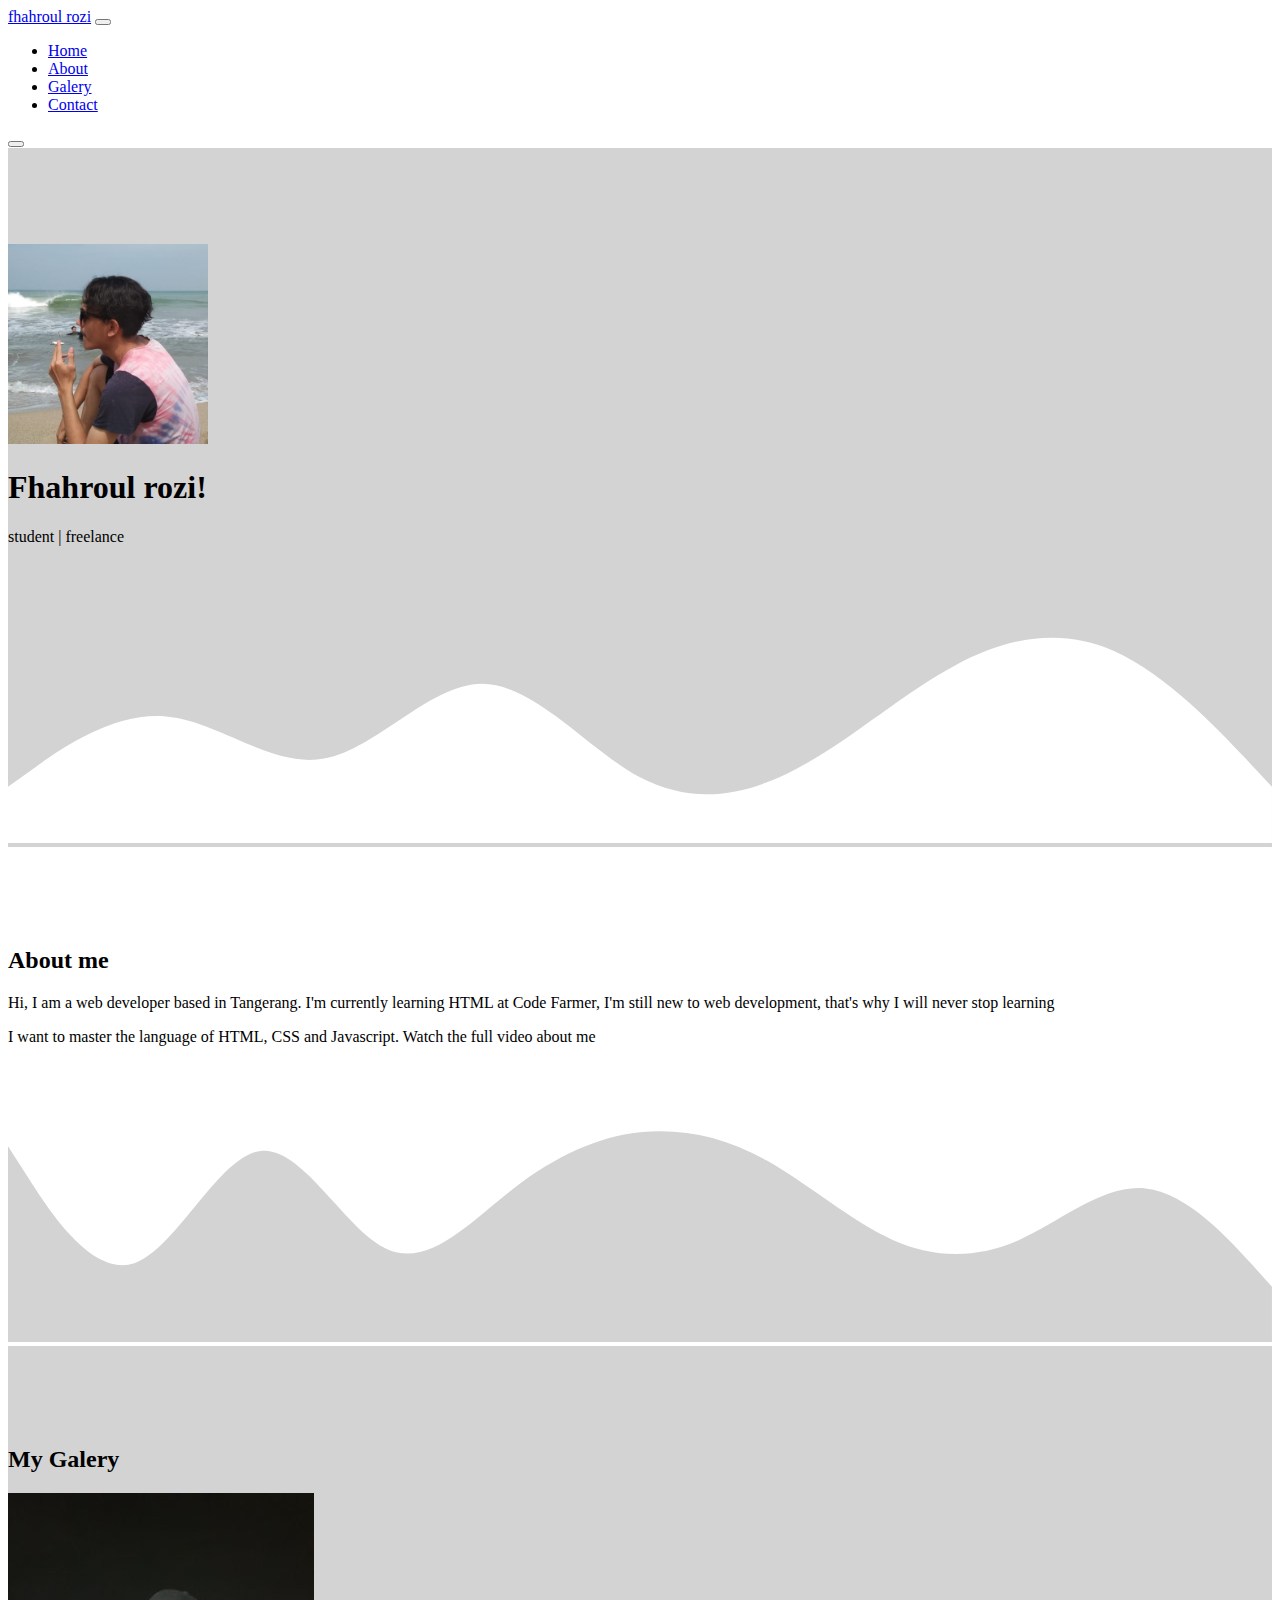
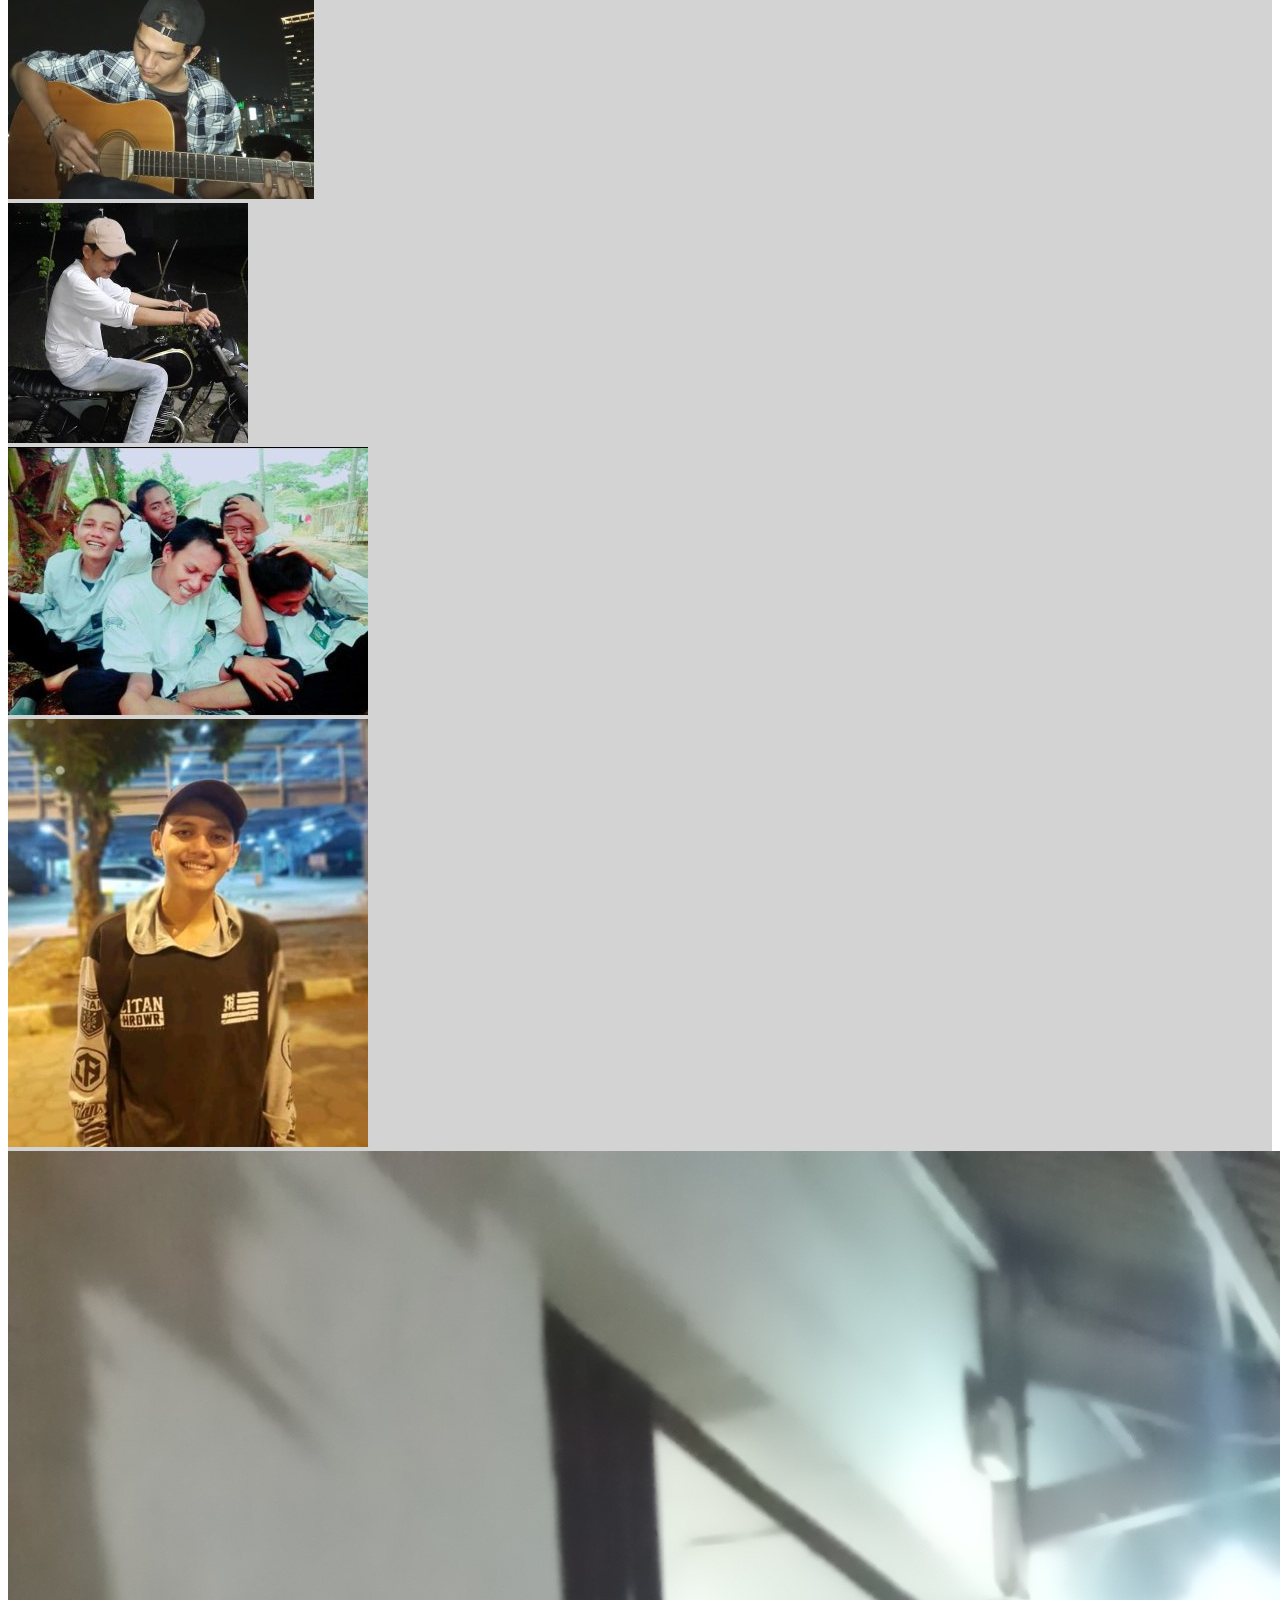
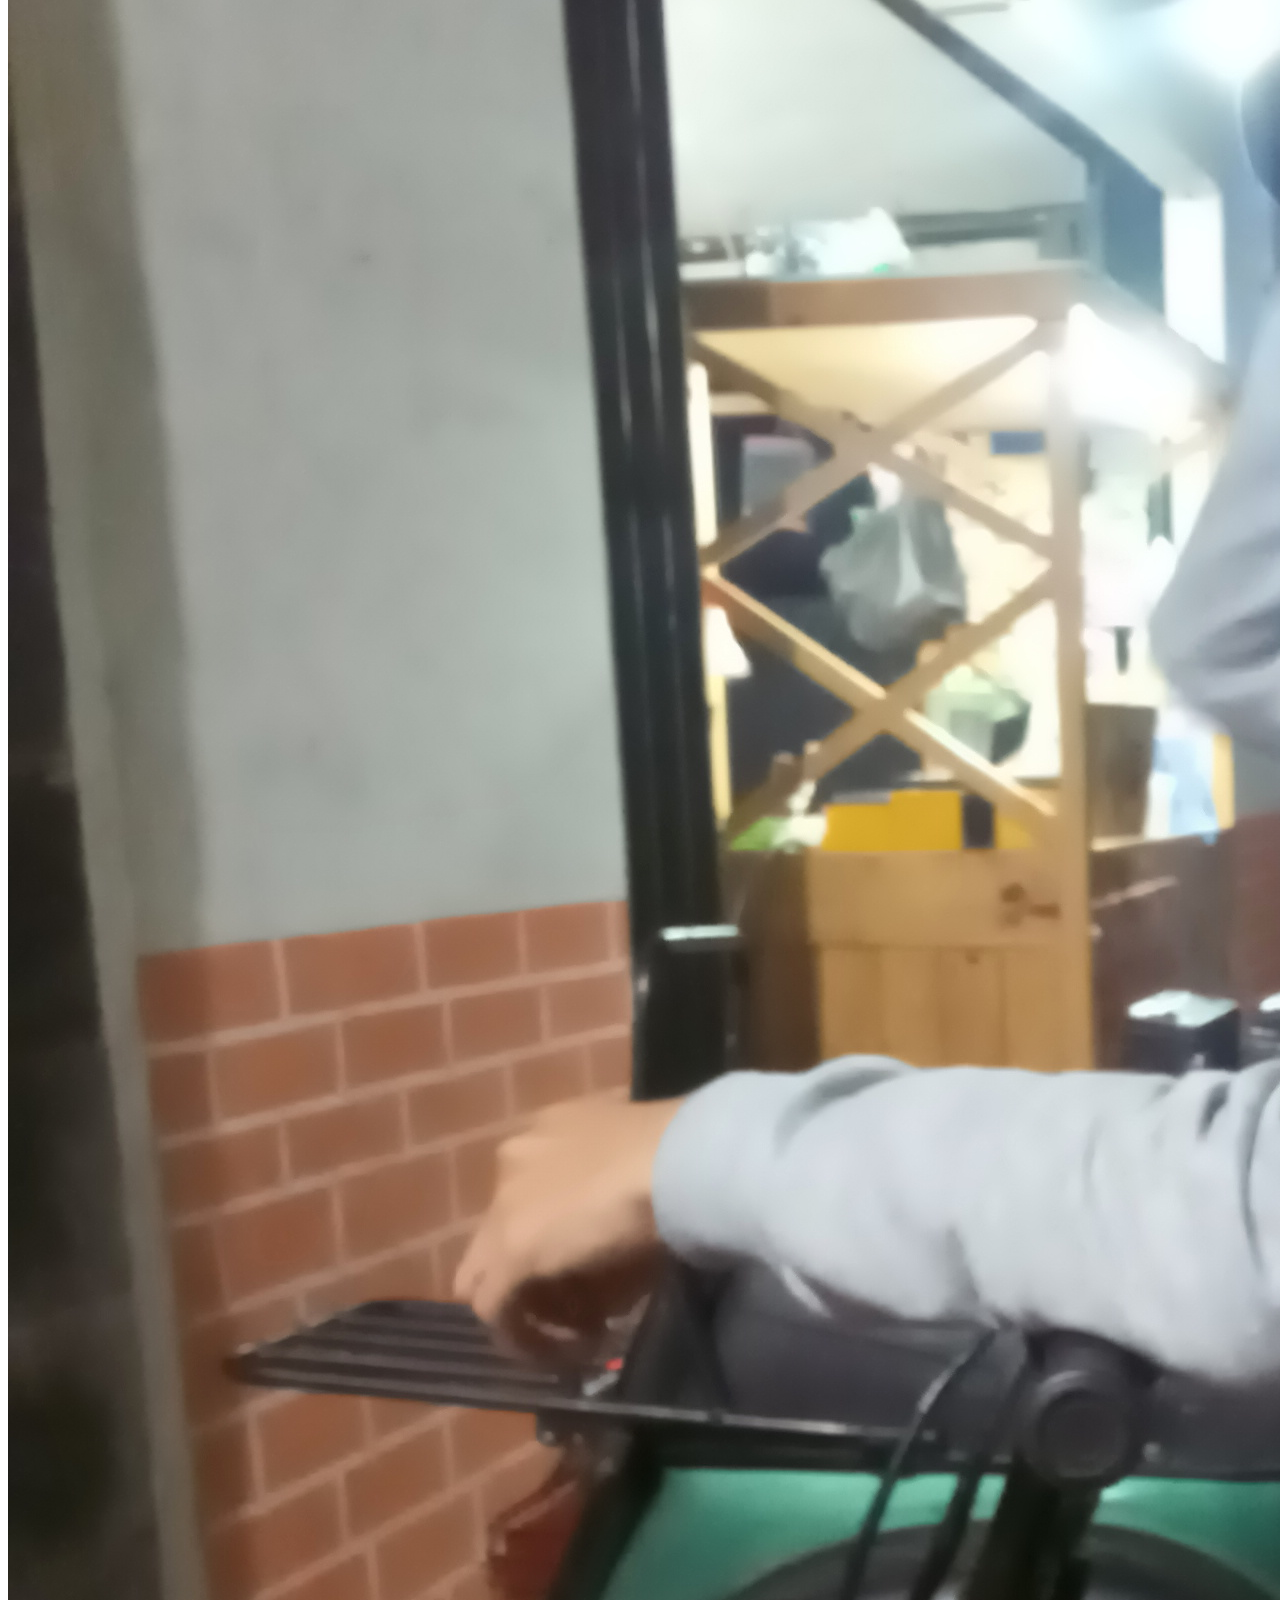
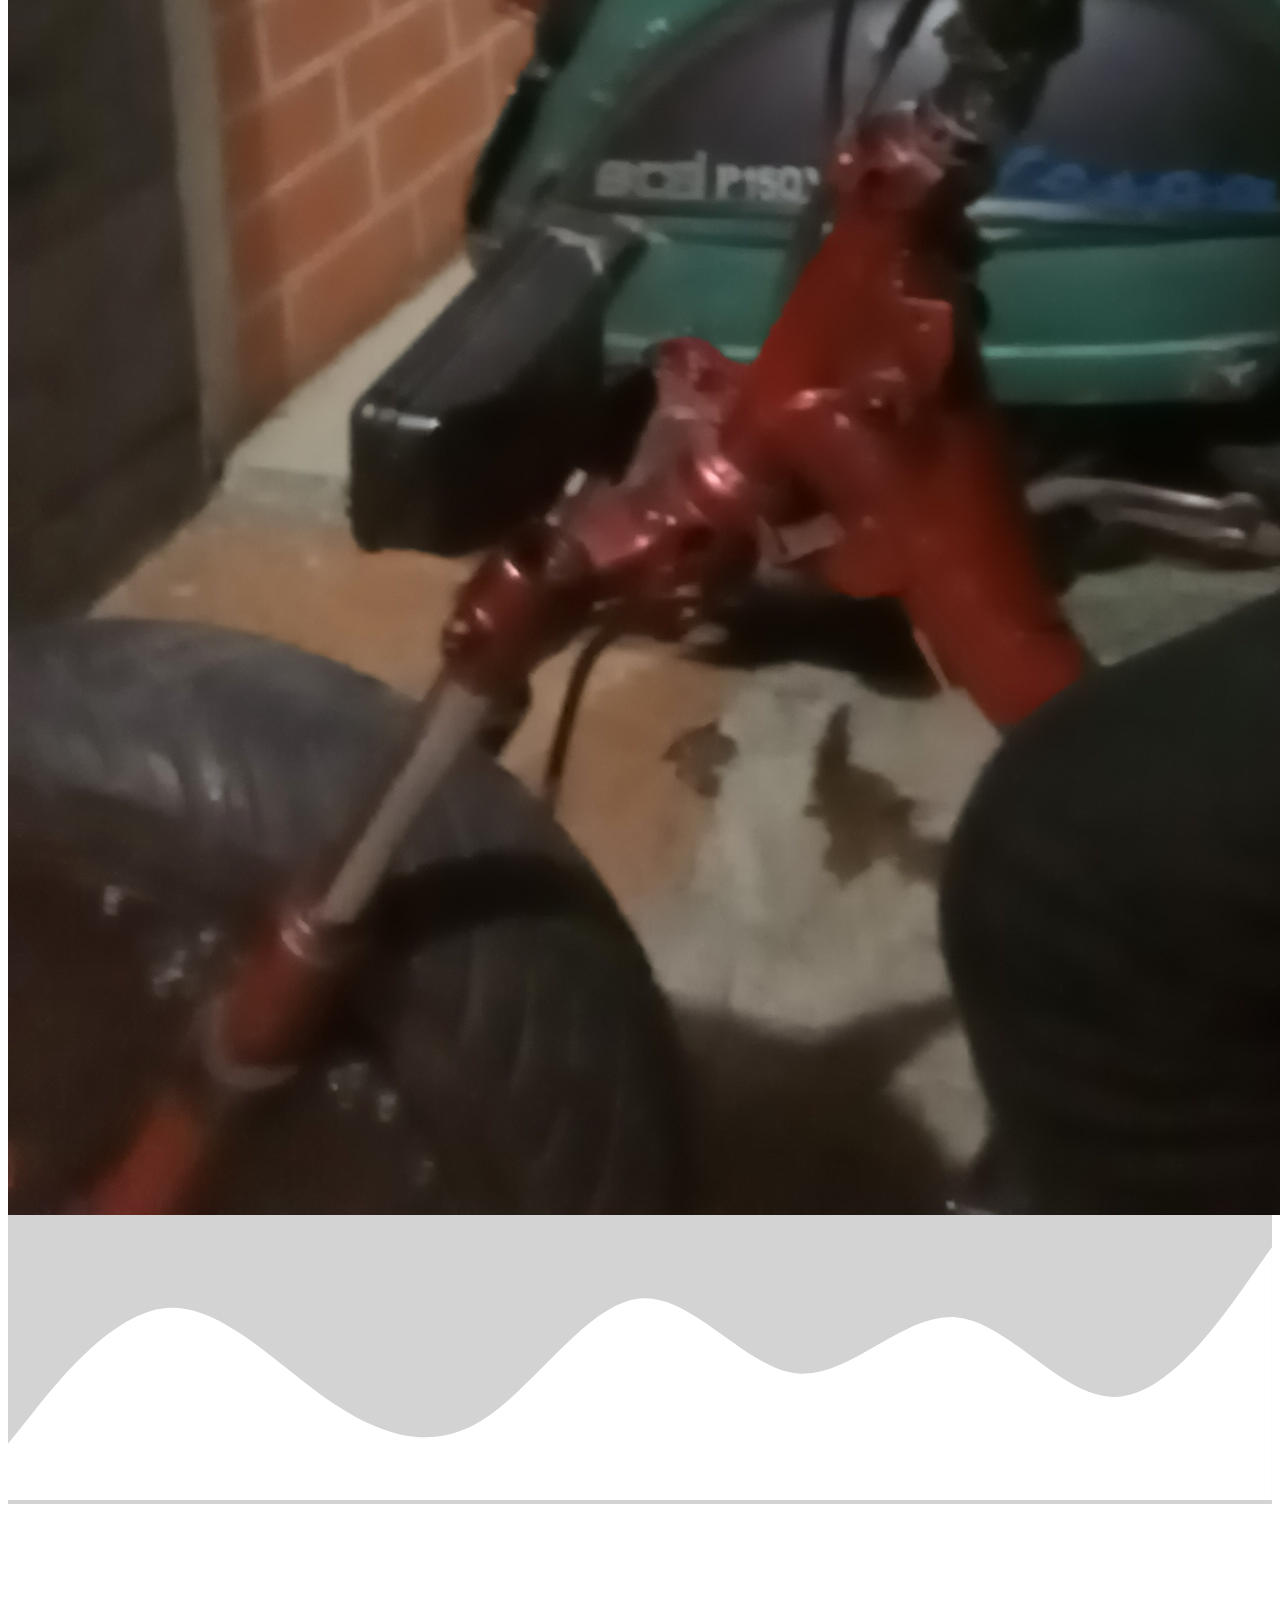
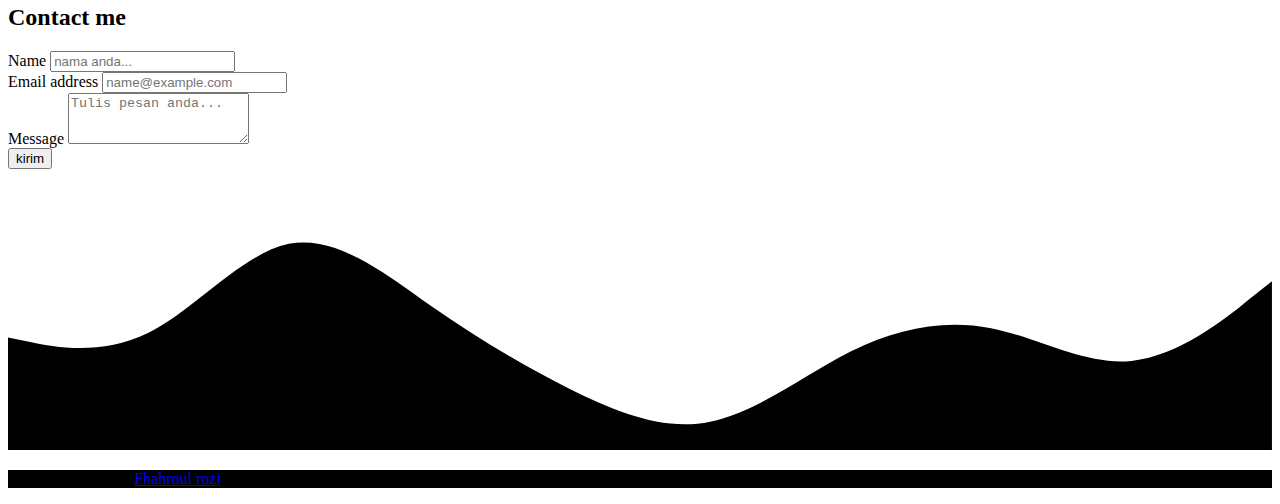
<file: portofolio bootstrap 5/profile.html>
<!doctype html>
<html lang="en">
  <head>
    <meta charset="utf-8">
    <meta name="viewport" content="width=device-width, initial-scale=1">

    <link href="https://cdn.jsdelivr.net/npm/bootstrap@5.0.2/dist/css/bootstrap.min.css" rel="stylesheet" integrity="sha384-EVSTQN3/azprG1Anm3QDgpJLIm9Nao0Yz1ztcQTwFspd3yD65VohhpuuCOmLASjC" crossorigin="anonymous">

    <link rel="stylesheet" href="https://cdn.jsdelivr.net/npm/bootstrap-icons@1.5.0/font/bootstrap-icons.css">

    <link rel="stylesheet" type="text/css" href="style.css">

    <title>my portfolio | fhahroul rozi</title>
  </head>
  <body id="home">
    <nav class="navbar navbar-expand-lg navbar-dark bg-dark shadow navbar fixed-top">
    <div class="container">
    <a class="navbar-brand" href="#">fhahroul rozi</a>
    <button class="navbar-toggler" type="button" data-bs-toggle="collapse"  data-bs-target="#navbarNav" aria-controls="navbarNav" aria-expanded="false"aria-label="Toggle navigation">
    <span class="navbar-toggler-icon"></span>
    </button>
    <div class="collapse navbar-collapse" id="navbarNav">
      <ul class="navbar-nav ms-auto">
        <li class="nav-item">
          <a class="nav-link active" aria-current="page" href="#">Home</a>
        </li>
        <li class="nav-item">
          <a class="nav-link" href="#about">About</a>
        </li>
        <li class="nav-item">
          <a class="nav-link" href="#galery">Galery</a>
        </li>
        <li class="nav-item">
          <a class="nav-link" href="#contact">Contact</a>
        </li> 
      </ul>
      <div class="close">
        <button type="button" class="btn-close btn-close-white" aria-label="Close"></button>
      </div>
    </div>
  </div>
</nav>


  <section class="jumbotron text-center">
    <img src="img/-nnzc3v.jpg" alt="fhahroul rozi" width="200" class="rounded-circle img-thumbnail">
    <h1 class="display-4">Fhahroul rozi!</h1>
    <p class="lead">student | freelance</p>
    <svg xmlns="http://www.w3.org/2000/svg" viewBox="0 0 1440 320"><path fill="#fff" fill-opacity="1" d="M0,256L30,234.7C60,213,120,171,180,176C240,181,300,235,360,224C420,213,480,139,540,138.7C600,139,660,213,720,245.3C780,277,840,267,900,234.7C960,203,1020,149,1080,117.3C1140,85,1200,75,1260,101.3C1320,128,1380,192,1410,224L1440,256L1440,320L1410,320C1380,320,1320,320,1260,320C1200,320,1140,320,1080,320C1020,320,960,320,900,320C840,320,780,320,720,320C660,320,600,320,540,320C480,320,420,320,360,320C300,320,240,320,180,320C120,320,60,320,30,320L0,320Z"></path></svg>
  </section>

  <section id="about">
    <div class="container">
      <div class="row text-center mb-3">
        <div class="col">
          <h2>About me</h2>
        </div>
      </div>
      <div class="row justify-content-center fs-5 text-center">
        <div class="col-md-4">
          <p>
            Hi, I am a web developer based in Tangerang.
            I'm currently learning HTML at Code Farmer, I'm still new to web development, that's why
            I will never stop learning
          </p>
        </div>
        <div class="col-md-4">
          <p>
            I want to master the language of HTML, CSS and Javascript.
            Watch the full video about me
          </p>
        </div>
      </div>
    </div>
    <svg xmlns="http://www.w3.org/2000/svg" viewBox="0 0 1440 320"><path fill="lightgray" fill-opacity="1" d="M0,96L24,133.3C48,171,96,245,144,229.3C192,213,240,107,288,101.3C336,96,384,192,432,213.3C480,235,528,181,576,144C624,107,672,85,720,80C768,75,816,85,864,112C912,139,960,181,1008,202.7C1056,224,1104,224,1152,202.7C1200,181,1248,139,1296,144C1344,149,1392,203,1416,229.3L1440,256L1440,320L1416,320C1392,320,1344,320,1296,320C1248,320,1200,320,1152,320C1104,320,1056,320,1008,320C960,320,912,320,864,320C816,320,768,320,720,320C672,320,624,320,576,320C528,320,480,320,432,320C384,320,336,320,288,320C240,320,192,320,144,320C96,320,48,320,24,320L0,320Z"></path></svg>
  </section>

  <section id="galery">
    <div class="container">
      <div class="row text-center mb-3">
        <div class="col">
          <h2>My Galery</h2>
        </div>
        <div class="row justify-content-center">
          <div class="col-md-4 mb-3">
            <div class="card">
              <img src="img/1.jpg" class="card-img-top" alt="img/1">
            </div>
          </div>
          <div class="col-md-4 mb-3">
            <div class="card">
              <img src="img/4.jpg" class="card-img-top" alt="img/4">
            </div>
          </div>
          <div class="col-md-4 mb-3">
            <div class="card">
              <img src="img/3.jpg" class="card-img-top" alt="img/3">
            </div>
          </div>
          <div class="col-md-4 mb-3">
            <div class="card">
              <img src="img/2.jpg" class="card-img-top" alt="img/2">
            </div>
          </div>
          <div class="col-md-4 mb-3">
            <div class="card">
              <img src="img/5.jpg" class="card-img-top" alt="img/5">
            </div>
          </div>
        </div>
      </div>
    </div>
    <svg xmlns="http://www.w3.org/2000/svg" viewBox="0 0 1440 320"><path fill="#fff" fill-opacity="1" d="M0,256L30,218.7C60,181,120,107,180,101.3C240,96,300,160,360,202.7C420,245,480,267,540,229.3C600,192,660,96,720,90.7C780,85,840,171,900,176C960,181,1020,107,1080,112C1140,117,1200,203,1260,202.7C1320,203,1380,117,1410,74.7L1440,32L1440,320L1410,320C1380,320,1320,320,1260,320C1200,320,1140,320,1080,320C1020,320,960,320,900,320C840,320,780,320,720,320C660,320,600,320,540,320C480,320,420,320,360,320C300,320,240,320,180,320C120,320,60,320,30,320L0,320Z"></path></svg>  
  </section>

  <section id="contact">
    <div class="container">
      <div class="row text-center mb-3">
        <div class="col">
          <h2>Contact me</h2>
        </div>
      </div>
      <div class="row justify-content-center">
        <div class="col-md-6">
          <form>
            <div class="mb-3">
              <label for="name" class="form-label">Name</label>
              <input type="text" class="form-control" id="name" aria-describedby="name" placeholder="nama anda...">
            </div>
            <div class="mb-3">
              <label for="exampleFormControlInput1" class="form-label">Email address</label>
              <input type="email" class="form-control" id="exampleFormControlInput1" placeholder="name@example.com">
            </div>
            <div class="mb-3">
              <label for="exampleFormControlTextarea1" class="form-label">Message</label>
              <textarea class="form-control" id="exampleFormControlTextarea1" rows="3" placeholder="Tulis pesan anda..."></textarea>
            </div>
            <button type="submit" class="btn btn-primary">kirim</button>
          </form>
        </div>
      </div>
    </div>
    <svg xmlns="http://www.w3.org/2000/svg" viewBox="0 0 1440 320"><path fill="dark" fill-opacity="1" d="M0,192L26.7,197.3C53.3,203,107,213,160,186.7C213.3,160,267,96,320,85.3C373.3,75,427,117,480,154.7C533.3,192,587,224,640,250.7C693.3,277,747,299,800,288C853.3,277,907,235,960,208C1013.3,181,1067,171,1120,181.3C1173.3,192,1227,224,1280,218.7C1333.3,213,1387,171,1413,149.3L1440,128L1440,320L1413.3,320C1386.7,320,1333,320,1280,320C1226.7,320,1173,320,1120,320C1066.7,320,1013,320,960,320C906.7,320,853,320,800,320C746.7,320,693,320,640,320C586.7,320,533,320,480,320C426.7,320,373,320,320,320C266.7,320,213,320,160,320C106.7,320,53,320,27,320L0,320Z"></path></svg>
  </section>

  <footer class="text-white text-center pb-5">
    <p>Created with <i class="bi bi-heart-fill text-danger"></i> by <a href="https://web.facebook.com" class="text-white fw-bold">Fhahroul rozi</a></p>
  </footer>


    <script src="https://cdn.jsdelivr.net/npm/bootstrap@5.0.2/dist/js/bootstrap.bundle.min.js" integrity="sha384-MrcW6ZMFYlzcLA8Nl+NtUVF0sA7MsXsP1UyJoMp4YLEuNSfAP+JcXn/tWtIaxVXM" crossorigin="anonymous"></script>

  </body>
</html>
</file>
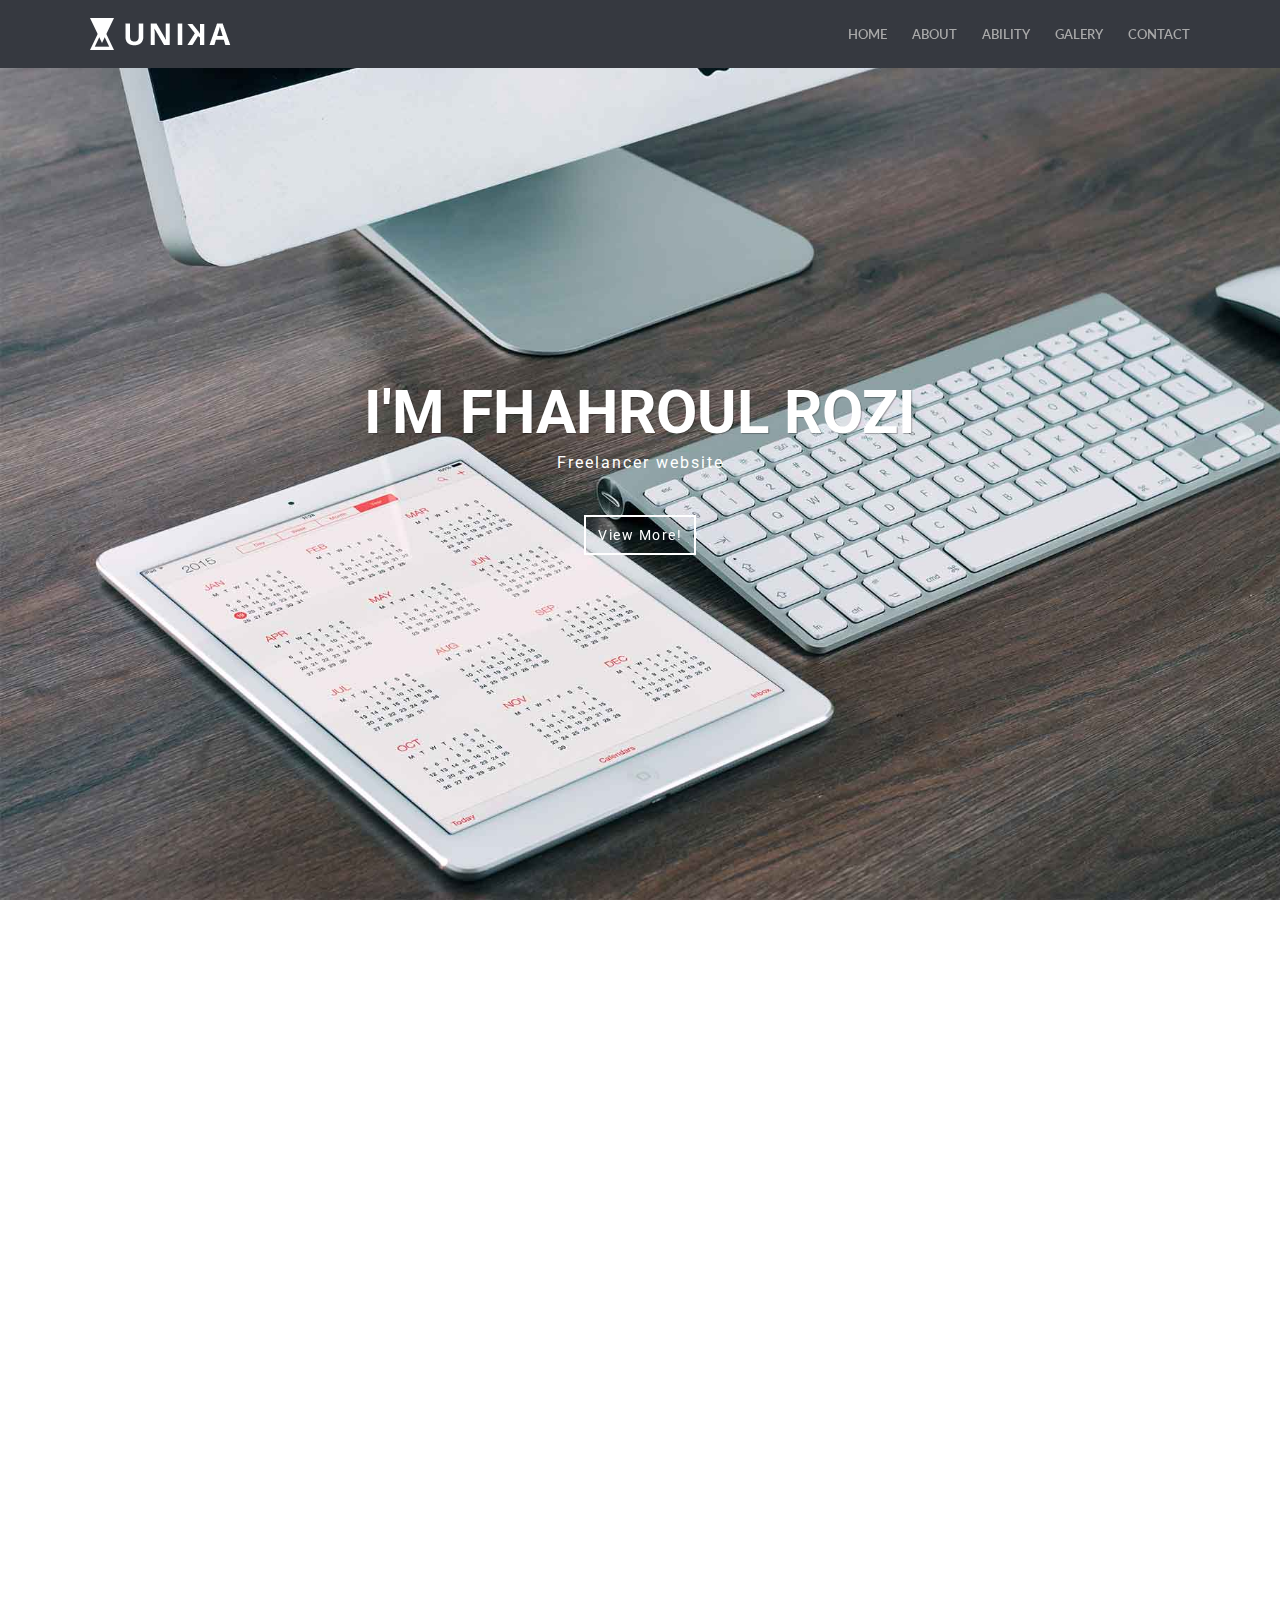
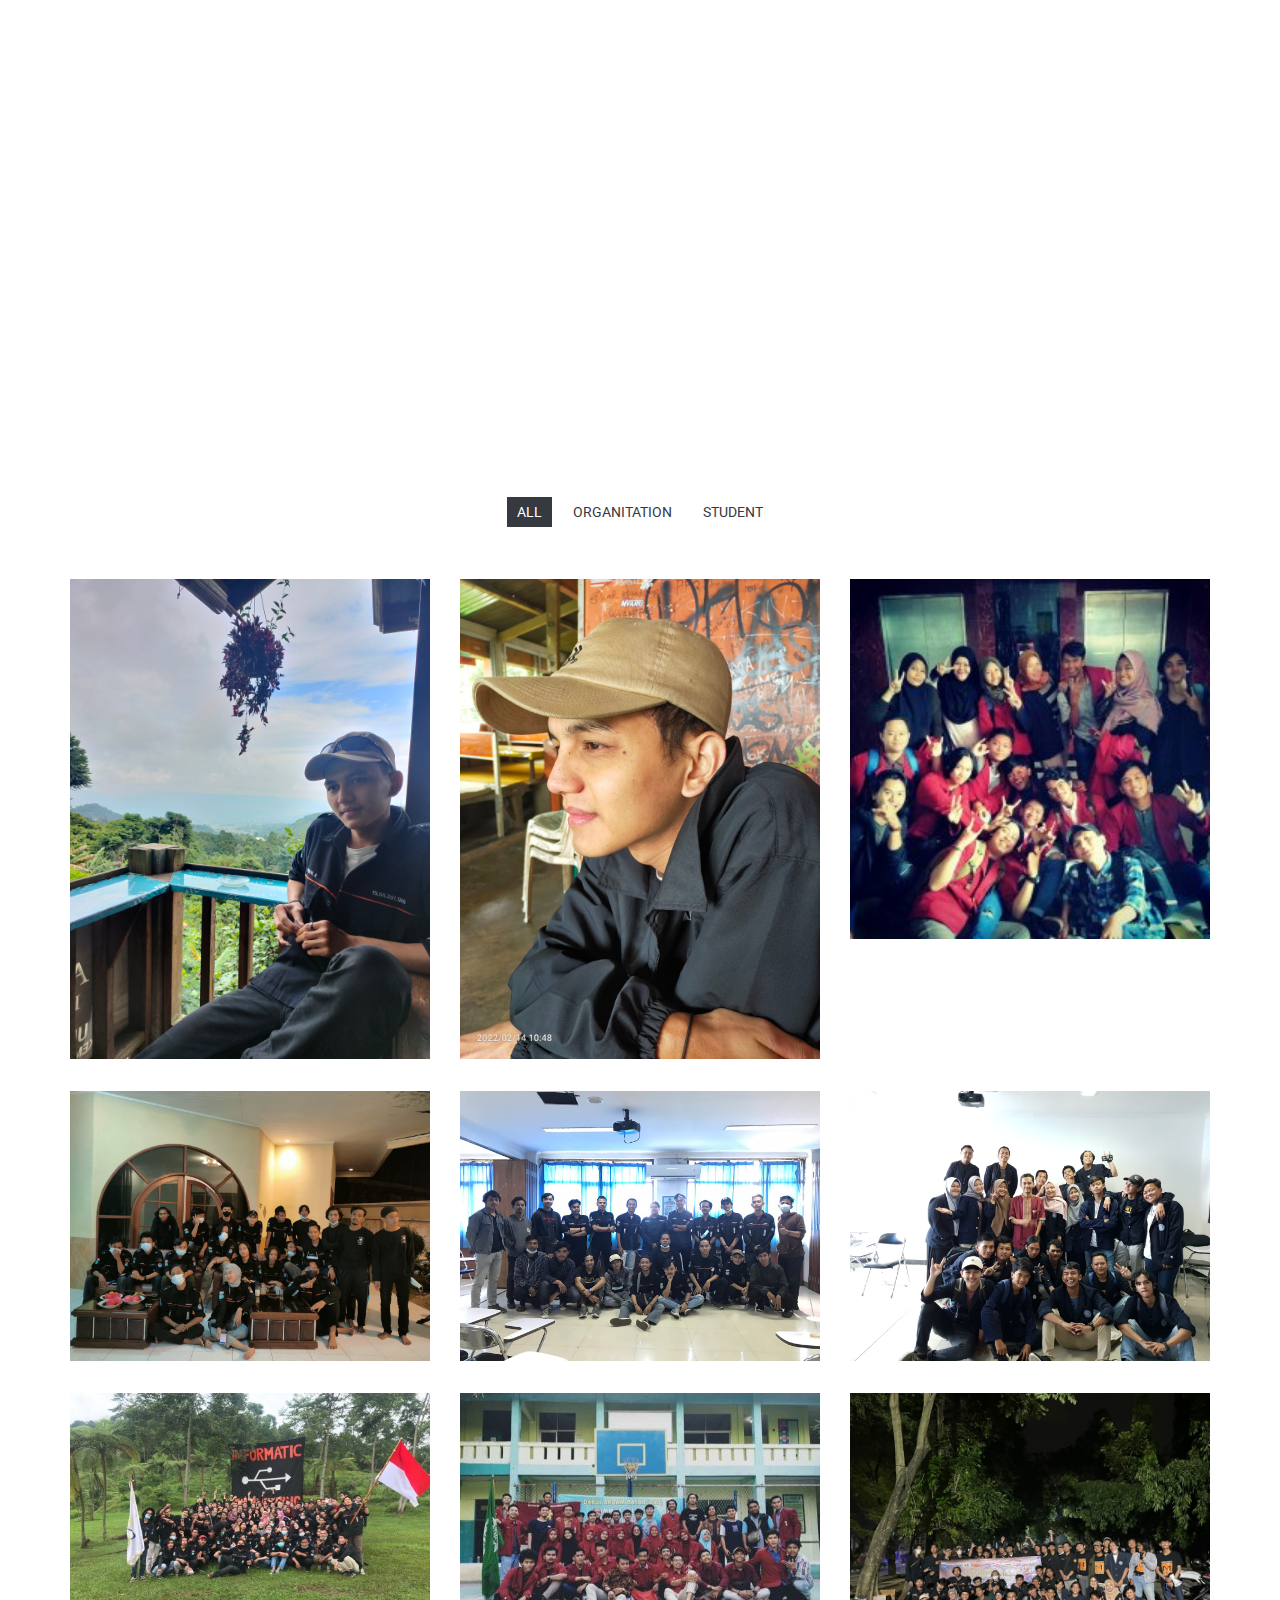
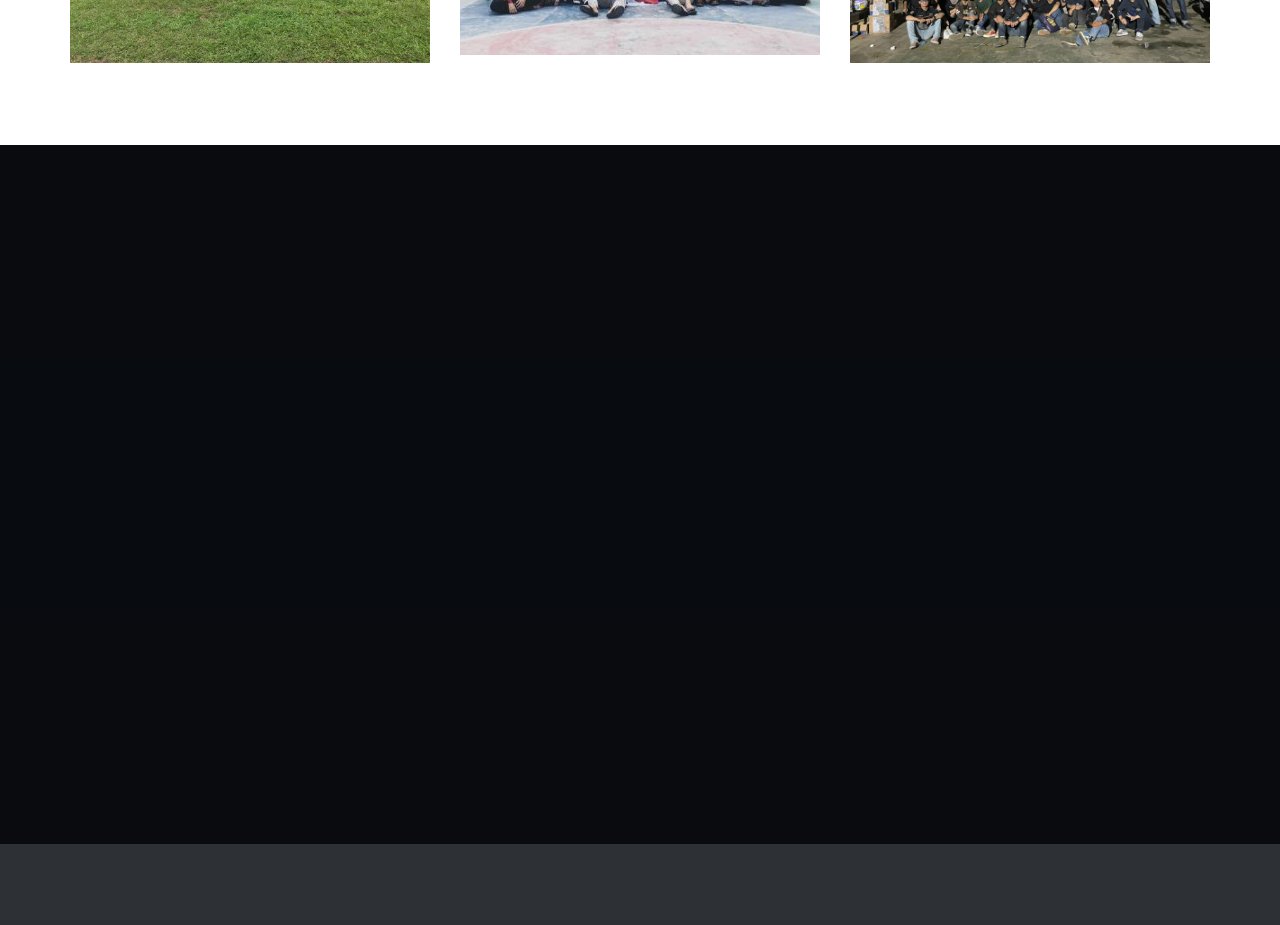
<file: portofolio/home.html>
<!DOCTYPE html>

<html lang="en-US">
  <head>
    <meta charset="utf-8" />
    <meta http-equiv="X-UA-Compatible" content="IE=edge" />
    <title>Fahrul Rozi - Portofolio Website</title>
    <meta name="description" content="Fahrul - Responsive One Page HTML5 Template" />
    <meta name="keywords" content="HTML5, Bootsrtrap, One Page, Responsive, Template, Portfolio" />
    <meta name="author" content="imransdesign.com" />

    <meta name="viewport" content="width=device-width, initial-scale=1" />

    <link href="http://fonts.googleapis.com/css?family=Roboto:400,700,500" rel="stylesheet" type="text/css" />
    <link href="http://fonts.googleapis.com/css?family=Lato:300,400" rel="stylesheet" type="text/css" />

    <link rel="stylesheet" href="inc/bootstrap/css/bootstrap.min.css" />
    <link rel="stylesheet" href="inc/animations/css/animate.min.css" />
    <link rel="stylesheet" href="inc/font-awesome/css/font-awesome.min.css" />
    <link rel="stylesheet" href="inc/owl-carousel/css/owl.carousel.css" />
    <link rel="stylesheet" href="inc/owl-carousel/css/owl.theme.css" />

    <link rel="stylesheet" href="css/reset.css" />
    <link rel="stylesheet" href="css/style.css" />
    <link rel="stylesheet" href="css/mobile.css" />

    <link rel="stylesheet" href="css/skin/cool-gray.css" />
  </head>

  <body data-spy="scroll" data-target="#main-navbar">
    <div class="page-loader"></div>
    <div class="body">
      <header id="header" class="header-main">
        <nav id="main-navbar" class="navbar navbar-default navbar-fixed-top" role="navigation">
          <div class="container">
            <div class="navbar-header">
              <button type="button" class="navbar-toggle collapsed" data-toggle="collapse" data-target="#bs-example-navbar-collapse-1">
                <span class="sr-only">Toggle navigation</span>
                <span class="icon-bar"></span>
                <span class="icon-bar"></span>
                <span class="icon-bar"></span>
              </button>
              <a class="navbar-brand page-scroll" href="home.html">Fahrul Rozi</a>
            </div>

            <div class="collapse navbar-collapse" id="bs-example-navbar-collapse-1">
              <ul class="nav navbar-nav navbar-right">
                <li><a class="page-scroll" href="body">Home</a></li>
                <li><a class="page-scroll" href="#about-section">About</a></li>
                <li><a class="page-scroll" href="#ability-section">Ability</a></li>
                <li><a class="page-scroll" href="#portfolio-section">Galery</a></li>
                <li><a class="page-scroll" href="#contact-section">Contact</a></li>
              </ul>
            </div>
          </div>
        </nav>
      </header>

      <section id="text-carousel-intro-section" class="parallax" data-stellar-background-ratio="0.5" style="background-image: url(img/testimonial-bg.jpg)">
        <div class="container">
          <div class="caption text-center text-white" data-stellar-ratio="0.7">
              <div class="item">
                <h1>I'm Fhahroul Rozi</h1>
                <p>Freelancer website</p>
                <div class="extra-space-l"></div>
                <a class="btn btn-blank" href="#" target="_blank" role="button">View More!</a>
              </div>
            </div>
          </div>
        </div>
      </section>

      <section id="about-section" class="page bg-style1">
        <div class="page-header-wrapper">
          <div class="container">
            <div class="page-header text-center wow fadeInUp" data-wow-delay="0.3s">
              <h2>About</h2>
              <div class="devider"></div>
              <p class="subtitle">little information</p>
            </div>
          </div>
        </div>

        <div class="rotate-box-1-wrapper">
          <div class="container">
            <div class="row">
              <div class="col-md-3 col-sm-6">
                <a href="#" class="rotate-box-1 square-icon wow zoomIn" data-wow-delay="0">
                  <span class="rotate-box-icon"><i class="fa fa-users"></i></span>
                  <div class="rotate-box-info">
                    <h4>Who am I?</h4>
                    <p>I am a student at the Muhammadiyah University of Tangerang, Faculty of Informatics Engineering 2019 entry year.</p>
                  </div>
                </a>
              </div>

              <div class="col-md-3 col-sm-6">
                <a href="#" class="rotate-box-1 square-icon wow zoomIn" data-wow-delay="0.2s">
                  <span class="rotate-box-icon"><i class="fa fa-diamond"></i></span>
                  <div class="rotate-box-info">
                    <h4>What is my job?</h4>
                    <p>I'm a website freelancer or can be called a website builder when someone needs it.</p>
                  </div>
                </a>
              </div>

              <div class="col-md-3 col-sm-6">
                <a href="#" class="rotate-box-1 square-icon wow zoomIn" data-wow-delay="0.4s">
                  <span class="rotate-box-icon"><i class="fa fa-heart"></i></span>
                  <div class="rotate-box-info">
                    <h4>my experience?</h4>
                    <p>I have worked at PT Purewex as a sales promotion in 2019, I have also worked at PT Smartfren as SGS Smartfren.</p>
                  </div>
                </a>
              </div>
            </div>
          </div>
        </div>

        <div class="extra-space-l"></div>
</section>
        <section id="ability-section" class="page bg-style1">
            <div class="page-header-wrapper">
              <div class="container">
                <div class="page-header text-center wow fadeInUp" data-wow-delay="0.3s">
                  <h4>Our Skills</h4>
                  <div class="devider"></div>
                </div>
              </div>
            </div>
            <div class="our-skills">
              <div class="container">
                <div class="row">
                  <div class="col-sm-6">
                    <div class="skill-bar wow slideInLeft" data-wow-delay="0.2s">
                      <div class="progress-lebel">
                        <h6>Photoshop</h6>
                      </div>
                      <div class="progress">
                        <div class="progress-bar" role="progressbar" aria-valuenow="75" aria-valuemin="0" aria-valuemax="100" style="width: 75%"></div>
                      </div>
                    </div>
                  </div>
    
                  <div class="col-sm-6">
                    <div class="skill-bar wow slideInRight" data-wow-delay="0.2s">
                      <div class="progress-lebel">
                        <h6>Bootstrap</h6>
                      </div>
                      <div class="progress">
                        <div class="progress-bar" role="progressbar" aria-valuenow="87" aria-valuemin="0" aria-valuemax="100" style="width: 87%"></div>
                      </div>
                    </div>
                  </div>
    
                  <div class="col-sm-6">
                    <div class="skill-bar wow slideInLeft" data-wow-delay="0.4s">
                      <div class="progress-lebel">
                        <h6>Html & Css</h6>
                      </div>
                      <div class="progress">
                        <div class="progress-bar" role="progressbar" aria-valuenow="95" aria-valuemin="0" aria-valuemax="100" style="width: 95%"></div>
                      </div>
                    </div>
                  </div>
    
                  <div class="col-sm-6">
                    <div class="skill-bar wow slideInLeft" data-wow-delay="0.4s">
                      <div class="progress-lebel">
                        <h6>Laravel</h6>
                      </div>
                      <div class="progress">
                        <div class="progress-bar" role="progressbar" aria-valuenow="85" aria-valuemin="0" aria-valuemax="100" style="width: 85%"></div>
                      </div>
                    </div>
                  </div>
    
                  <div class="col-sm-6">
                    <div class="skill-bar wow slideInLeft" data-wow-delay="0.4s">
                      <div class="progress-lebel">
                        <h6>PHP</h6>
                      </div>
                      <div class="progress">
                        <div class="progress-bar" role="progressbar" aria-valuenow="85" aria-valuemin="0" aria-valuemax="100" style="width: 85%"></div>
                      </div>
                    </div>
                  </div>
    
                  <div class="col-sm-6">
                    <div class="skill-bar wow slideInLeft" data-wow-delay="0.4s">
                      <div class="progress-lebel">
                        <h6>Java</h6>
                      </div>
                      <div class="progress">
                        <div class="progress-bar" role="progressbar" aria-valuenow="80" aria-valuemin="0" aria-valuemax="100" style="width: 80%"></div>
                      </div>
                    </div>
                  </div>
    
                  <div class="col-sm-6">
                    <div class="skill-bar wow slideInRight" data-wow-delay="0.4s">
                      <div class="progress-lebel">
                        <h6>Javascript</h6>
                      </div>
                      <div class="progress">
                        <div class="progress-bar" role="progressbar" aria-valuenow="70" aria-valuemin="0" aria-valuemax="100" style="width: 70%"></div>
                      </div>
                    </div>
                  </div>
                </div>
              </div>
            </div>
        </section>

      

      <section id="portfolio-section" class="page bg-style1">
        <div class="container">
          <div class="row">
            <div class="col-md-12">
              <div class="portfolio">
                <div class="page-header-wrapper">
                  <div class="container">
                    <div class="page-header text-center wow fadeInDown" data-wow-delay="0.4s">
                      <h2>Galery</h2>
                      <div class="devider"></div>
                    </div>
                  </div>
                </div>
                <div class="portfoloi_content_area">
                  <div class="portfolio_menu" id="filters">
                    <ul>
                      <li class="active_prot_menu"><a href="#porfolio_menu" data-filter="*">all</a></li>
                      <li><a href="#porfolio_menu" data-filter=".Organitation">Organitation</a></li>
                      <li><a href="#porfolio_menu" data-filter=".student">Student</a></li>
                    </ul>
                  </div>
                  <div class="portfolio_content">
                    <div class="row" id="portfolio">
                      <div class="col-xs-12 col-sm-4 appsDevelopment">
                        <div class="portfolio_single_content">
                          <img src="galery/1.jpg" alt="title" />
                          <div>
                            <a href="#">Skull Awesome</a>
                            <span>Subtitle</span>
                          </div>
                        </div>
                      </div>
                      <div class="col-xs-12 col-sm-4 GraphicDesign">
                        <div class="portfolio_single_content">
                          <img src="galery/me.jpg" alt="title" />
                          <div>
                            <a href="#">Photo Frame</a>
                            <span>Subtitle</span>
                          </div>
                        </div>
                      </div>
                      <div class="col-xs-12 col-sm-4 student">
                        <div class="portfolio_single_content">
                          <img src="galery/8.jpg" alt="title" />
                          <div>
                            <a href="#">ClassMate</a>
                            <span>Subtitle</span>
                          </div>
                        </div>
                      </div>
                      <div class="col-xs-12 col-sm-4 Organitation">
                        <div class="portfolio_single_content">
                          <img src="galery/3.jpg" alt="title" />
                          <div>
                            <a href="#">HIMTI closings</a>
                            <span>Subtitle</span>
                          </div>
                        </div>
                      </div>
                      <div class="col-xs-12 col-sm-4 appsDevelopment Organitation">
                        <div class="portfolio_single_content">
                          <img src="galery/4.jpg" alt="title" />
                          <div>
                            <a href="#">HIMTI sharing</a>
                            <span>Subtitle</span>
                          </div>
                        </div>
                      </div>
                      <div class="col-xs-12 col-sm-4 student">
                        <div class="portfolio_single_content">
                          <img src="galery/5.jpg" alt="title" />
                          <div>
                            <a href="#">ClassMate</a>
                            <span>Subtitle</span>
                          </div>
                        </div>
                      </div>
                      <div class="col-xs-12 col-sm-4 Organitation">
                        <div class="portfolio_single_content">
                          <img src="galery/6.jpg" alt="title" />
                          <div>
                            <a href="#">HIMTI bootcamp</a>
                            <span>Subtitle</span>
                          </div>
                        </div>
                      </div>
                      <div class="col-xs-12 col-sm-4 Organitation">
                        <div class="portfolio_single_content">
                          <img src="galery/7.jpg" alt="title" />
                          <div>
                            <a href="#">IMM</a>
                            <span>Subtitle</span>
                          </div>
                        </div>
                      </div>
                      <div class="col-xs-12 col-sm-4 Organitation">
                        <div class="portfolio_single_content">
                          <img src="galery/2.jpg" alt="title" />
                          <div>
                            <a href="#">HIMTI raise funds</a>
                            <span>Subtitle</span>
                          </div>
                        </div>
                      </div>
                    </div>
                  </div>
                </div>
              </div>
            </div>
          </div>
        </div>
      </section>

      <section id="contact-section" class="page text-white parallax" data-stellar-background-ratio="0.5" style="background-image: url(img/map-bg.jpg)">
        <div class="cover"></div>

        <div class="page-header-wrapper">
          <div class="container">
            <div class="page-header text-center wow fadeInDown" data-wow-delay="0.4s">
              <h2>Contacts</h2>
              <div class="devider"></div>
              <p class="subtitle">All to contact us</p>
            </div>
          </div>
        </div>

        <div class="contact wow bounceInRight" data-wow-delay="0.4s">
          <div class="container">
            <div class="row">
              <div class="col-sm-6">
                <div class="contact-info">
                  <h4>Our Address</h4>
                  <ul class="contact-address">
                    <li>
                      <i class="fa fa-map-marker fa-lg"></i>&nbsp; Jl KH. Moh Hasan kp rawa lini RT 003/007 ,<br /><br />&nbsp;&nbsp;&nbsp;&nbsp;&nbsp;&nbsp;&nbsp; Kecamatan Teluk Naga ,<br /><br />&nbsp;&nbsp;&nbsp;&nbsp;&nbsp;&nbsp;&nbsp;
                      Kabupaten Tangerang-Banten
                    </li>
                    <li><i class="fa fa-whatsapp"></i>&nbsp; <a href="https://web.whatsapp.com/" style="color: white;"> 0897-1413-088</a> </li>
                    <li><i class="fa fa-envelope"></i><a href="https://mail.google.com/" style="color: white;"> fahrulrozi99321@gmail.com</a></li>
                  </ul>
                </div>
              </div>

              <div class="col-sm-6">
                <div class="contact-form">
                  <h4>Write to us</h4>
                  <form role="form">
                    <div class="form-group">
                      <input type="text" class="form-control input-lg" placeholder="Your Name" required />
                    </div>
                    <div class="form-group">
                      <input type="email" class="form-control input-lg" placeholder="E-mail" required />
                    </div>
                    <div class="form-group">
                      <input type="text" class="form-control input-lg" placeholder="Subject" required />
                    </div>
                    <div class="form-group">
                      <textarea class="form-control input-lg" rows="5" placeholder="Message" required></textarea>
                    </div>
                    <button type="submit" class="btn wow bounceInRight" data-wow-delay="0.8s">Send</button>
                  </form>
                </div>
              </div>
            </div>
          </div>
        </div>
      </section>

      <footer class="text-off-white">
        <div class="footer">
          <div class="container text-center wow fadeIn" data-wow-delay="0.4s">
            <p class="copyright">
              Copyright &copy; 2022 - Designed By <a href="https://www.behance.net/poljakova" class="theme-author">Veronika Poljakova</a> &amp; Developed by <a href="#" class="theme-author">Fahrul rozi developer</a>
            </p>
          </div>
        </div>
      </footer>

      <a href="#" class="scrolltotop"><i class="fa fa-arrow-up"></i></a>
    </div>

    <script src="inc/jquery/jquery-1.11.1.min.js"></script>
    <script src="inc/bootstrap/js/bootstrap.min.js"></script>
    <script src="inc/owl-carousel/js/owl.carousel.min.js"></script>
    <script src="inc/stellar/js/jquery.stellar.min.js"></script>
    <script src="inc/animations/js/wow.min.js"></script>
    <script src="inc/waypoints.min.js"></script>
    <script src="inc/isotope.pkgd.min.js"></script>
    <script src="inc/classie.js"></script>
    <script src="inc/jquery.easing.min.js"></script>
    <script src="inc/jquery.counterup.min.js"></script>
    <script src="inc/smoothscroll.js"></script>

    <script src="js/theme.js"></script>
  </body>
</html>
</file>
<file: portofolio bootstrap 5/style.css>
body{
	min-height: 2000px;
}
.jumbotron{
	padding-top: 6rem;
	background-color: lightgray; 
}
#galery{
	background-color: lightgray;
}
footer{
	background-color: black;
}
section{
	padding-top: 5rem;
}
.container img{
	widows: 200px;
	height: 25x;
}
</file>
<file: portofolio/css/style.css>
/*---------------------------------------------------------------------------------

Master Stylesheet

	Template:	 Unika - Responsive One Page HTML5 Template
	Author:		 imransdesign.com
	URL:		 http://imransdesign.com/
    Designed By: https://www.behance.net/poljakova
	Version:	1.0	

---------------------------------------------------------------------------------*/

html {
  height: 100% !important;
}
body {
  position: relative;
  height: 100%;
  font-size: 14px;
  color: #363940;
}
body .body {
  height: 100%;
}
.cover {
  position: absolute;
  width: 100%;
  height: 100%;
  left: 0px;
  top: 0px;
  background-color: rgba(0, 46, 82, 0.15);
  padding: 20px;
}
.page {
  overflow: hidden;
  background-color: #fff;
  padding: 50px 0;
}
* {
  border-radius: 0 !important;
  -webkit-border-radius: 0 !important;
  -moz-border-radius: 0 !important;
}
*:focus {
  outline: none !important;
  box-shadow: none !important;
}

/* Begin Fonts */
body {
  font-family: "Roboto", Helvetica, Arial, sans-serif;
}
h1,
h2,
h3,
h4,
h5,
h6 {
  font-family: "Roboto", Helvetica, Arial, sans-serif;
  font-weight: 700;
  margin-bottom: 10px;
}
h1 {
  font-size: 36px;
}
h2 {
  font-size: 30px;
}
h3 {
  font-size: 26px;
}
h4 {
  font-size: 22px;
}
h5 {
  font-size: 18px;
}
p {
  font: 14px/1.5em "Roboto";
}
.navbar-nav > li > a {
  font-family: "Lato", Helvetica, Arial, sans-serif;
}
/* End Fonts */

section {
  position: relative;
}
.page-loader {
  position: fixed;
  left: 0px;
  top: 0px;
  width: 100%;
  height: 100%;
  z-index: 99999;
  background: #fff url(../img/page-loader.gif) center center no-repeat;
}
.devider {
  width: 100%;
  height: 23px;
  background: url("../img/devider.png") no-repeat center center;
  margin: 5px 0 10px;
}
.thumbnail {
  padding: 15px;
  margin-bottom: 20px;
  background-color: #fff;
  border: 1px solid #ddd;
  -webkit-transition: all 0.2s ease-in-out;
  -moz-transition: all 0.2s ease-in-out;
  -o-transition: all 0.2s ease-in-out;
  -ms-transition: all 0.2s ease-in-out;
  transition: all 0.2s ease-in-out;
}
.form-control {
  -webkit-box-shadow: none;
  box-shadow: none;
}
.parallax {
  position: relative;
  background-position: 0 0;
  background-repeat: no-repeat;
  background-attachment: fixed;
  -webkit-background-size: cover;
  background-size: cover;
}

#header {
  /* height: 98px; */
}

/* ===== Begin text colors ===== */
.text-main {
  color: #363940;
} /* Theme main color */
.text-white {
  color: #fff;
}
.text-off-white {
  color: #e7e7e7;
}
.text-dark {
  color: #000;
}

/* ===== Begin navbar ===== */
.navbar {
  margin: 0;
  border: none;
  -webkit-transition: all 0.2s ease-in-out;
  -moz-transition: all 0.2s ease-in-out;
  -o-transition: all 0.2s ease-in-out;
  -ms-transition: all 0.2s ease-in-out;
  transition: all 0.2s ease-in-out;
}
.navbar .container {
  padding-left: 50px;
  padding-right: 50px;
}

/* Navbar brand (logo) */
.navbar-brand {
  background-repeat: no-repeat;
  background-position: left center;
  width: 150px;
  height: auto;
  padding: 24px 0;
  text-indent: -99999px;
  font-size: 24px;
  font-weight: 600;
  line-height: 20px;
  letter-spacing: 4px;
  -webkit-transition: all 0.2s ease-in-out;
  -moz-transition: all 0.2s ease-in-out;
  -o-transition: all 0.2s ease-in-out;
  -ms-transition: all 0.2s ease-in-out;
  transition: all 0.2s ease-in-out;
}
.navbar-default .navbar-brand {
  background-image: url(../img/logo.png);
}
.navbar-shrink .navbar-brand {
  background-image: url(../img/logo.png);
}
.navbar-transparent .navbar-brand {
  background-image: url(../img/logo.png);
}
.navbar-inverse .navbar-brand {
  background-image: url(../img/logo.png);
}

/* Navbar links */
.navbar-nav > li > a {
  padding: 24px 0;
  margin-left: 25px;
  text-transform: uppercase;
  font-size: 13px;
  font-weight: 600;
}

/* Navbar dropdown */
.dropdown-left {
  left: 0 !important;
  right: auto !important;
}
.dropdown-right {
  right: 0 !important;
  left: auto !important;
}
.navbar-default .navbar-nav > .open > a,
.navbar-default .navbar-nav > .open > a:hover,
.navbar-default .navbar-nav > .open > a:focus {
  background-color: transparent;
}
.navbar-default .dropdown-menu {
  padding: 10px 0;
}
.dropdown-menu > li > a {
  padding: 4px 20px;
  text-transform: uppercase;
}
.dropdown-menu > li > a:hover,
.dropdown-menu > li > a:focus,
.dropdown-menu > li > a.active,
.dropdown-menu > .active > a,
.dropdown-menu > .active > a:hover,
.dropdown-menu > .active > a:focus {
  text-decoration: none;
  background-color: transparent;
}

/* Navbar inverse dropdown */
.navbar-inverse .dropdown-menu {
  padding: 10px 0;
}

/* Navbar fixed */
.navbar-fixed-top .container {
  -webkit-transition: all 0.2s ease-in-out;
  -moz-transition: all 0.2s ease-in-out;
  -o-transition: all 0.2s ease-in-out;
  -ms-transition: all 0.2s ease-in-out;
  transition: all 0.2s ease-in-out;
}

.navbar-shrink {
  z-index: 9999;
  -webkit-box-shadow: 0 1px 3px rgba(0, 0, 0, 0.12);
  -moz-box-shadow: 0 1px 3px rgba(0, 0, 0, 0.12);
  box-shadow: 0 1px 3px rgba(0, 0, 0, 0.12);
}
.navbar-shrink .navbar-brand {
  font-size: 20px;
}
.navbar-default.navbar-fixed-top.navbar-shrink .container {
}
.navbar-fixed-top.navbar-shrink .container {
  padding-top: 0 !important;
  padding-bottom: 0 !important;
}
.navbar-default.navbar-fixed-top.navbar-shrink .navbar-nav > li > a {
  padding-top: 24px;
  padding-bottom: 24px;
}

/* Navbar transparent */
.navbar-transparent {
  background-color: rgba(0, 0, 0, 0);
}
.navbar-fixed-top.navbar-transparent .container {
  padding-top: 30px;
  padding-bottom: 0;
}
.navbar-fixed-bottom.navbar-transparent .container {
  padding-top: 0;
  padding-bottom: 30px;
}
.navbar-transparent .navbar-nav > li > a {
  color: #fff;
}
.navbar-transparent .navbar-brand,
.navbar-transparent .navbar-brand:focus {
  color: #fff;
}
/* ===== End navbar ===== */

/* ===== Begin intro ===== */
/* Begin text carousel intro */
#text-carousel-intro-section {
  height: 100%;
}
#text-carousel-intro-section .container {
  height: 100%;
}
#text-carousel-intro-section .caption {
  position: relative;
  top: 50%;
  margin-top: -70px;
}
#text-carousel-intro-section .caption h1 {
  margin-top: 0;
  margin-bottom: 5px;
  font-size: 60px;
  text-transform: uppercase;
  text-shadow: 1px 1px 1px rgba(0, 0, 0, 0.3);
}
#text-carousel-intro-section .caption p {
  letter-spacing: 2px;
  font-size: 16px;
}
/* End text carousel intro */
/* ===== End intro ===== */

/* ===== Begin roatet boxes ===== */
/* Begin rotate box-1 */
.rotate-box-1,
.rotate-box-2 {
  display: inline-block;
  margin: 30px 0;
  -webkit-transition: all 0.2s ease-in-out;
  -moz-transition: all 0.2s ease-in-out;
  -o-transition: all 0.2s ease-in-out;
  -ms-transition: all 0.2s ease-in-out;
  transition: all 0.2s ease-in-out;
}
a.rotate-box-1,
a.rotate-box-2 {
  text-decoration: none;
  color: #363940;
}
a.rotate-box-1:hover,
a.rotate-box-2:hover {
  color: #676d75;
}
.rotate-box-1 .rotate-box-icon {
  display: inline-block;
  text-align: center;
  margin-bottom: 15px;
  margin-right: 25px;
  margin-top: 10px;
  float: left;
  -webkit-transition: all 0.2s ease-in-out;
  -moz-transition: all 0.2s ease-in-out;
  -o-transition: all 0.2s ease-in-out;
  -ms-transition: all 0.2s ease-in-out;
  transition: all 0.2s ease-in-out;
}
.rotate-box-1.square-icon .rotate-box-icon,
.rotate-box-2.square-icon .rotate-box-icon {
  width: 45px;
  height: 45px;
  line-height: 45px;
  color: #fff !important;
  font-size: 18px;
  -webkit-transform: rotate(45deg);
  -moz-transform: rotate(45deg);
  -o-transform: rotate(45deg);
  transform: rotate(45deg);
}
.rotate-box-1.square-icon .rotate-box-icon:after,
.rotate-box-2.square-icon .rotate-box-icon:after {
  content: "";
  position: absolute;
  top: 3px;
  right: 3px;
  bottom: 3px;
  left: 3px;
  border: 2px solid #fff;
}
.rotate-box-1:hover.square-icon .rotate-box-icon,
.rotate-box-2:hover.square-icon .rotate-box-icon {
  -webkit-transform: rotate(0deg);
  -moz-transform: rotate(0deg);
  -o-transform: rotate(0deg);
  transform: rotate(0deg);
}
.rotate-box-1.square-icon .rotate-box-icon .fa,
.rotate-box-2.square-icon .rotate-box-icon .fa {
  -webkit-transition: all 0.2s ease-in-out;
  -moz-transition: all 0.2s ease-in-out;
  -o-transition: all 0.2s ease-in-out;
  -ms-transition: all 0.2s ease-in-out;
  transition: all 0.2s ease-in-out;
  -webkit-transform: rotate(-45deg);
  -moz-transform: rotate(-45deg);
  -o-transform: rotate(-45deg);
  transform: rotate(-45deg);
}
.rotate-box-1:hover.square-icon .rotate-box-icon .fa,
.rotate-box-2:hover.square-icon .rotate-box-icon .fa {
  -webkit-transform: rotate(0deg);
  -moz-transform: rotate(0deg);
  -o-transform: rotate(0deg);
  transform: rotate(0deg);
}

.rotate-box-1 .rotate-box-info a,
.rotate-box-2 .rotate-box-info a {
  -webkit-transition: all 0.2s ease-in-out;
  -moz-transition: all 0.2s ease-in-out;
  -o-transition: all 0.2s ease-in-out;
  -ms-transition: all 0.2s ease-in-out;
  transition: all 0.2s ease-in-out;
}
.rotate-box-1 h4,
.rotate-box-2 h4 {
  font-weight: 400;
}
.rotate-box-1 p {
  padding: 0 10px;
}
.rotate-box-1 .rotate-box-info {
  padding-left: 60px;
}

/* End rotate box-1 */

/* Begin rotate box-2 */
.rotate-box-2 .rotate-box-icon {
  display: inline-block;
  text-align: center;
  margin-bottom: 15px;
  -webkit-transition: all 0.2s ease-in-out;
  -moz-transition: all 0.2s ease-in-out;
  -o-transition: all 0.2s ease-in-out;
  -ms-transition: all 0.2s ease-in-out;
  transition: all 0.2s ease-in-out;
}

.rotate-box-2.square-icon .rotate-box-icon {
  width: 75px;
  height: 75px;
  line-height: 75px;
  font-size: 36px;
}

.rotate-box-2.square-icon .rotate-box-info {
  margin-top: 30px;
}
/* End rotate box-2 */
/* ===== End rotate boxes ===== */

/* ===== Begin progress bar ===== */
.skill-bar {
}
.progress {
  overflow: visible;
  height: 25px;
  margin-bottom: 20px;
  -webkit-box-shadow: none;
  box-shadow: none;
}
.progress .percent {
  position: relative;
  background-color: #222;
  padding: 7px;
  color: #fff;
  top: -23px;
}
.progress .percent:after {
  content: "";
  position: absolute;
  left: 50%;
  margin-left: -4px;
  bottom: -4px;
  width: 0;
  height: 0;
  border-left: 4px solid rgba(0, 0, 0, 0);
  border-right: 4px solid rgba(0, 0, 0, 0);
  border-top: 4px solid #222;
}
.progress-bar {
  font-size: 10px;
  line-height: 7px;
  text-align: right;
  -webkit-box-shadow: none;
  box-shadow: none;
}
.progress-lebel h6 {
  margin-bottom: 10px;
  letter-spacing: 2px;
}
/* ===== End progress bar ===== */

/* Begin cta section */
#cta-section {
  padding: 70px 0 80px;
}
.cta-btn {
  margin-top: 30px;
}
/* End cta section */

/* ===== Begin testimonial ===== */
.testimonial {
  position: relative;
  overflow: hidden;
  padding: 80px 0;
}

.testimonial .cover {
  background-color: rgba(0, 7, 11, 0.87);
}
.testimonial-inner {
  position: relative;
  max-width: 800px;
  z-index: 9;
}
.testimonial-inner .heading {
  margin-bottom: 20px;
}
.testimonial-inner blockquote {
  border: none;
}
.testimonial-inner blockquote p {
  letter-spacing: 2px;
  padding-bottom: 20px;
}
.testimonial-inner blockquote cite {
  font-style: normal;
  color: #fff;
  font-size: 1.5em;
}
/* ===== End testimonial ===== */

/* ===== Begin Portfolio===== */
.portfolio_area {
}
.portfolio {
}
.portfoloi_top {
}
.portfoloi_content_area {
}
.portfolio_menu {
  text-align: center;
  overflow: hidden;
  margin-top: 22px;
  margin-bottom: 48px;
}
.portfolio_menu ul {
  list-style: none outside none;
  text-align: center;
}
.portfolio_menu ul li {
  display: inline-block;
}
.portfolio_menu ul li a {
  color: #363940;
  background: transparent;
  display: inline-block;
  margin: 4px;
  padding: 8px 10px;
  text-decoration: none;
  text-transform: uppercase;
}
.portfolio_content {
}
.portfolio_single_content {
  position: relative;
  top: 0;
  left: 0;
  width: 100%;
  z-index: 5;
  margin-bottom: 30px;
  overflow: hidden;
}
.portfolio_single_content:hover img {
  -o-transform: scale(2);
  -webkit-transform: scale(2);
  -moz-transform: scale(2);
  -ms-transform: scale(2);
  transform: scale(2);
}
.portfolio_single_content img {
  width: 100%;
  position: relative;
  top: 0;
  left: 0;
  z-index: 6;
  cursor: pointer;
  -moz-transition: all 1s;
  -webkit-transition: all 1s;
  -o-transition: all 1s;
  -ms-transition: all 1s;
  transition: all 1s;
}
.portfolio_single_content .canv {
  width: 100% !important;
  height: 100% !important;
}
.portfolio_single_content div + div {
  background: none repeat scroll 0 0 rgba(255, 255, 255, 0.9);
  bottom: -100%;
  color: #ffc000;
  font-weight: bold;
  left: 0;
  margin: 0;
  min-height: 90px;
  padding: 31px 5px 0 10px;
  position: absolute;
  width: 100%;
  z-index: 12;
  border-top: 0;
}
/*.portfolio_single_content:hover div+div{bottom: 0;}*/
.portfolio_single_content div {
  position: absolute;
  top: 0;
  left: 0;
  z-index: 10;
  width: 100%;
  height: 100%;
  text-align: center;
  transform: scale(0);
  transition: all 0.6s;
  opacity: 0;
}
.portfolio_single_content:hover div {
  transform: scale(1);
  opacity: 1;
}
.portfolio_single_content div a {
  color: #ffffff;
  display: block;
  font-size: 18px;
  font-weight: bold;
  margin-top: 40%;
  padding-bottom: 10px;
  text-decoration: none;
  text-transform: uppercase;
}
.portfolio_single_content div span {
  color: #ffffff;
  font-size: 14px;
  font-weight: normal;
  margin: 0;
  padding: 0;
  text-transform: uppercase;
}
.portfolio_content {
}
.portfolio_content {
  margin-top: 36px;
  overflow: hidden;
}
/* ===== End Portfolio===== */

/* ===== Begin Counter-Up ===== */
.counter-up {
  position: relative;
  background-color: #171717;
  padding: 80px 0 50px 0;
}
.counter-up .cover {
  background-color: rgba(0, 7, 11, 0.8);
}
.counter-up .fact {
}
.counter-up .fact.last {
  border-right: none;
}
.counter-up .fact-inner {
  padding-bottom: 30px;
}
.counter-up .fact-inner .counter {
  font-size: 60px;
}
/* ===== End Counter-Up ===== */

/* ===== Begin team ===== */
.team-item {
  height: 120px;
}
.team-item .team-triangle {
  width: 120px;
  height: 120px;
  background: transparent;
  -ms-transform: rotate(45deg);
  -webkit-transform: rotate(45deg);
  transform: rotate(45deg);
  margin: 0 auto;
  position: relative;
  top: 25px;
  box-shadow: 0 0 0 6px #ffffff, 0 0 0 7px #dadbdb;
  overflow: hidden;
}
.team-item img {
  max-width: 100%;
}
.team-items {
  margin-bottom: 50px;
  padding-top: 10px;
  margin-top: 0;
}
.team-triangle .content {
  -ms-transform: rotate(-45deg);
  -webkit-transform: rotate(-45deg);
  transform: rotate(-45deg);
  top: -35px;
  position: absolute;
  left: -37px;
  width: 190px;
  height: 190px;
}
.team-hover {
  position: absolute;
  top: 0;
  left: 0;
  width: 100%;
  height: 100%;
  background: rgba(103, 109, 117, 0.9);
  opacity: 0;
  -webkit-transition: opacity 0.4s ease-in; /* For Safari 3.1 to 6.0 */
  transition: opacity 0.4s ease-in;
}
.team-item .team-triangle:hover .team-hover {
  opacity: 1;
}
.team-hover i {
  color: rgba(255, 255, 255, 0.75);
  font-size: 28px;
  margin-top: 57px;
  position: relative;
}
.team-hover p {
  color: #ffffff;
  font-size: 16px;
  font-weight: 400;
  margin-top: 0;
}
.team-items .col-md-2:nth-child(7n + 5) {
  clear: left;
  margin-left: 24.9999999%;
}
.team-items .col-md-2:nth-child(7n + 1) {
  clear: left;
  margin-left: 16.6666666%;
}
/* ===== End team ===== */

/* ===== Begin partners ===== */
#partners-section {
  padding: 80px 0;
}
.partners {
  background-color: #252320;
}

.partners img {
  max-width: 100%;
  padding: 0 15px;
}
/* ===== End partners ===== */

/* ===== Begin panels ===== */
.panel,
.panel-heading,
.panel-footer {
}
/* ===== End panels ===== */

/* ===== Begin prices ===== */
.prices .panel {
  position: relative;
  overflow: hidden;
  border: none;
}
.prices .panel-body .lead {
  margin: 0;
  font-size: 48px;
}
.prices .panel-footer {
  padding: 25px 15px;
}

/* panel-default */
.prices .panel-default .panel-heading {
  padding-top: 25px;
  border: none;
}
.prices .panel-default .panel-body {
  background-color: #eee;
}
.prices .panel-default .list-group-item {
  color: #222;
  border: none;
}
.prices .panel-default .panel-footer {
  background-color: #eee;
}

/* price-box-featured */
.price-box-featured {
  z-index: 9;
}
.price-box-featured .panel {
  box-shadow: 0 0 15px 2px rgba(0, 0, 0, 0.21);
  -webkit-transform: scale(1.1);
  -moz-transform: scale(1.1);
  -ms-transform: scale(1.1);
  -o-transform: scale(1.1);
  transform: scale(1.1);
}
.prices .price-box-featured .price-box-ribbon {
  position: absolute;
  width: 150px;
  top: 25px;
  right: -35px;
  text-align: center;
  padding: 5px 20px;
  background: #fff;
  color: #e83f33;
  -webkit-transform: rotate(45deg);
  -moz-transform: rotate(45deg);
  -ms-transform: rotate(45deg);
  -o-transform: rotate(45deg);
  transform: rotate(45deg);
}
/* ===== End prices ===== */

/* ===== Begin social ===== */
#social-section {
  padding: 80px 0;
}
ul.social-list {
  text-align: center;
  margin: 0 auto;
}
ul.social-list li {
  display: inline-block;
  margin-right: 20px;
}
ul.social-list li .rotate-box-1 {
  margin: 0;
}
ul.social-list li a i {
  color: #fff;
  font-size: 20px;
}
/* ===== End social ===== */

/* ===== Begin contact ===== */
#contact-section {
  position: relative;
}
#contact-section h4 {
  font-weight: 400;
}
#contact-section .cover {
  background-color: rgba(5, 8, 11, 0.93);
}
#contact-section .contact .contact-form {
  margin-bottom: 40px;
}
#contact-section .contact .contact-form h4 {
  margin-bottom: 25px;
}
#contact-section .contact .contact-form .input-lg {
  font-size: 14px;
}
#contact-section .contact .contact-form button {
  width: 100%;
  height: 40px;
}
#contact-section .contact .contact-form button:hover {
  color: #fff;
}
#contact-section .contact .form-control {
  background-color: rgba(255, 255, 255, 0.06);
  border-color: #2a2a2a;
}
#contact-section .contact .form-control:focus {
  background-color: #171717;
  box-shadow: none;
}

ul.contact-address {
  float: left;
  width: 100%;
  padding: 0;
  margin: 15px 0;
}
ul.contact-address li {
  padding: 0 0 20px;
  margin: 0;
}
ul.contact-address li:last-child {
  padding-bottom: 0;
}
ul.contact-address li i {
  margin-right: 10px;
}
/* ===== End contact ===== */

/* ===== Begin footer ===== */
.footer-top {
  padding: 60px 0 35px;
}
.footer-top .col-md-4 {
  margin-bottom: 25px;
}
.footer {
  padding: 30px 0;
}
.footer a {
  text-decoration: none;
}

/*Widget1: Useful Links*/
ul.imp-links {
  margin-top: 15px;
}
ul.imp-links li {
  padding: 5px 0;
}
ul.imp-links li a {
  text-decoration: none;
  color: #fff;
}

/*Widget2: subscribe form*/
#subscribe #result {
  display: block;
  width: 100% !important;
}
#footer_signup {
  margin: 20px 0;
}
#subscribe > input[type="text"] {
  border: 0 none;
  color: #99abb7;
  font-style: italic;
  font-size: 0.9em;
  padding: 7px 10px;
  width: 170px;
  height: 30px;
}
#subscribe > button[type="submit"] {
  background: none repeat scroll 0 0 #21c2f8;
  border: 0 none;
  color: #ffffff;
  font-style: normal;
  font-weight: 300;
  padding: 7px 20px;
  height: 30px;
  transition: all 0.4s ease-in;
}

/*Widget3: twitter*/
.single-tweet {
  overflow: hidden;
  padding-bottom: 15px;
  padding-top: 10px;
  word-spacing: 2px;
}

.tweet-content {
  padding-bottom: 10px;
  line-height: 1.5em;
}
/* ===== End footer ===== */

/* ===== Begin page header ===== */
.page-header {
  margin: 0 0 60px 0;
  padding: 0;
  border: none;
}
.page-header h2 {
  text-transform: uppercase;
}
p.subtitle {
  letter-spacing: 2px;
  margin-top: 10px;
}
/* ===== End page header ===== */

/* ===== Begin extra-space ===== */
.extra-space-m {
  width: 100%;
  height: 20px;
}
.extra-space-l {
  width: 100%;
  height: 40px;
}
.extra-space-xl {
  width: 100%;
  height: 60px;
}
.extra-space-xxl {
  width: 100%;
  height: 80px;
}
/* ===== End more-space ===== */

/* ===== Begin OWL carousel ===== */
.owl-carousel {
  cursor: e-resize;
}
.owl-theme .owl-controls {
  margin-top: 30px;
}
.owl-theme .owl-controls .owl-page span {
  background: rgba(0, 0, 0, 0);
  width: 14px;
  height: 14px;
  border: 3px solid #fff;
  -webkit-transform: rotate(45deg);
  -moz-transform: rotate(45deg);
  -o-transform: rotate(45deg);
  transform: rotate(45deg);
}
.owl-theme .owl-controls .owl-page.active span,
.owl-theme .owl-controls.clickable .owl-page:hover span {
  background: rgba(0, 0, 0, 0);
  border: 3px solid #fff;
}
.owl-buttons {
  position: absolute;
  top: 50%;
  margin-top: -25px;
  width: 100%;
}
.owl-theme .owl-controls .owl-buttons div {
  position: absolute;
  width: 100px;
  height: 100px;
  line-height: 100px;
  margin: 0;
  text-align: center;
  background: transparent;
  opacity: 1;
}
.owl-theme .owl-controls.clickable .owl-buttons div:hover {
  opacity: 0.5;
}
.owl-next {
  background-image: url(../img/arrow-right.png) !important;
  background-repeat: no-repeat !important;
  background-position: center !important;
  right: 0;
}
.owl-prev {
  background-image: url(../img/arrow-left.png) !important;
  background-repeat: no-repeat !important;
  background-position: center !important;
  left: 0;
}
/* ===== End OWL carousel ===== */

/* ===== Begin buttons ===== */
.btn {
  position: relative;
  letter-spacing: 1.5px;
  border: none;
}
.btn:active {
  top: 2px;
}

/* Button default */
.btn-default,
.btn-default:focus,
.btn-default.focus,
.btn-default:active,
.btn-default.active {
  -webkit-transition: all 0.6s ease-in-out;
  -moz-transition: all 0.6s ease-in-out;
  -o-transition: all 0.6s ease-in-out;
  -ms-transition: all 0.6s ease-in-out;
  transition: all 0.6s ease-in-out;
}

/* Button blank */
.btn-blank {
  border: 2px solid #fff;
  color: #fff;
  padding: 8px 12px;
  display: inline-block;
  vertical-align: middle;
  -webkit-transform: translateZ(0);
  transform: translateZ(0);
  box-shadow: 0 0 1px rgba(0, 0, 0, 0);
  -webkit-backface-visibility: hidden;
  backface-visibility: hidden;
  -moz-osx-font-smoothing: grayscale;
  position: relative;
  -webkit-transition-property: color;
  transition-property: color;
  -webkit-transition-duration: 0.3s;
  transition-duration: 0.3s;
}
.btn-blank:before {
  content: "";
  position: absolute;
  z-index: -1;
  top: 0;
  left: 0;
  right: 0;
  bottom: 0;
  background: #fff;
  -webkit-transform: scaleY(0);
  transform: scaleY(0);
  -webkit-transform-origin: 50% 100%;
  transform-origin: 50% 100%;
  -webkit-transition-property: transform;
  transition-property: transform;
  -webkit-transition-duration: 0.3s;
  transition-duration: 0.3s;
  -webkit-transition-timing-function: ease-out;
  transition-timing-function: ease-out;
}
.btn-blank:hover,
.btn-blank:focus,
.btn-blank:active {
  color: #333;
}
.btn-blank:hover:before,
.btn-blank:focus:before,
.btn-blank:active:before {
  -webkit-transform: scaleY(1);
  transform: scaleY(1);
}

/* Button active */
.btn:active,
.btn.active {
  -webkit-box-shadow: inset 0 3px 5px rgba(0, 0, 0, 0.16);
  box-shadow: inset 0 3px 5px rgba(0, 0, 0, 0.16);
}

/* Button large */
.btn-lg {
  font-size: 1.3em;
  padding: 10px 40px;
}
.btn-lg-xl {
  font-size: 1.4em;
  padding: 10px 80px;
}

/* Scroll to top button */
.scrolltotop {
  position: fixed;
  display: none;
  bottom: 20px;
  right: 30px;
  width: 34px;
  height: 34px;
  line-height: 34px;
  text-align: center;
  text-decoration: none;
  z-index: 9999;
  -webkit-transform: rotate(45deg);
  -moz-transform: rotate(45deg);
  -o-transform: rotate(45deg);
  transform: rotate(45deg);
}
.scrolltotop .fa {
  padding-left: 4px;
  -webkit-transform: rotate(-45deg);
  -moz-transform: rotate(-45deg);
  -o-transform: rotate(-45deg);
  transform: rotate(-45deg);
}
/* ===== End buttons ===== */
</file>
<file: portofolio/css/skin/cool-gray.css>
a, a:hover, a:focus {
	color: #676D75;
}

/* === Navbar === */
.navbar-default .navbar-brand, .navbar-default .navbar-brand:focus {
	color: #fff;
}
.navbar-default .navbar-brand:hover {
	color: #fff;
}
.navbar-default, .navbar-default.navbar-fixed-top.navbar-shrink {
  background-color: #363940;
}
.navbar-default .navbar-nav > li > a {
	color: #a9a9a9;
}
.navbar-default .navbar-nav > li > a:hover, .navbar-default .navbar-nav > li > a:focus, .navbar-default .navbar-nav > li.active > a, .navbar-default .navbar-nav>.active>a {
	color: #fff !important;
}
.navbar-default.navbar-fixed-top.navbar-shrink .navbar-nav > li > a {
	color: #a9a9a9;
}
.navbar-default.navbar-shrink .navbar-nav > li > a:hover, .navbar-default.navbar-shrink .navbar-nav > li > a:focus, .navbar-default.navbar-shrink .navbar-nav > li.active > a {
	color: #fff;
}
.navbar-default.navbar-shrink .navbar-nav > li.active > a {
	-webkit-box-shadow: inset 0 3px #fff !important;
	-moz-box-shadow: inset 0 3px #fff !important;
	box-shadow: inset 0 3px #fff !important;
}
.navbar-default .dropdown-menu {
	border: 1px solid #fff;
	border-top: 2px solid #fff;
	-webkit-box-shadow: 0 6px 10px rgba(0, 0, 0, 0.08);
	box-shadow: 0 6px 10px rgba(0, 0, 0, 0.08);
}
.dropdown-menu > li > a:hover, .dropdown-menu > li > a:focus, .dropdown-menu > li > a.active, .dropdown-menu > .active > a, .dropdown-menu > .active > a:hover, .dropdown-menu > .active > a:focus {
	color: #ffff;
}
.navbar-default .navbar-nav > .open > a, .navbar-default .navbar-nav > .open > a:hover, .navbar-default .navbar-nav > .open > a:focus {
	color: #fff;
}
.navbar-default .navbar-nav > .active > a, .navbar-default .navbar-nav > .active > a:hover, .navbar-default .navbar-nav > .active > a:focus {
	background-color: transparent;
	
}
.navbar-default .navbar-nav > li > a:hover, .navbar-default .navbar-nav > li > a:focus, .navbar-default .navbar-nav > li.active > a {
	
}
/* Navbar inverse */
.navbar-inverse {
	background-color: #111;
	color: #CCC;
}
.navbar-inverse .navbar-brand {
	color: #CCC;
}
.navbar-inverse .navbar-nav > li > a {
	color: #CCC;
}
.navbar-inverse .navbar-nav > .active > a, .navbar-inverse .navbar-nav > .active > a:hover, .navbar-inverse .navbar-nav > .active > a:focus {
	background-color: transparent;
	color: #111;
}
.navbar-inverse .navbar-nav > li > a:hover, .navbar-inverse .navbar-nav > li > a:focus, .navbar-inverse .navbar-nav > li.active > a {
	color: #111;
}
/* Navbar inverse dropdown */
.navbar-inverse .navbar-nav > .open > a, .navbar-inverse .navbar-nav > .open > a:hover, .navbar-inverse .navbar-nav > .open > a:focus {
	color: #111;
}
.navbar-inverse .dropdown-menu {
	background-color: #1F1F1F;
	border: 1px solid #111;
	border-top: 2px solid #111;
}
.navbar-inverse .dropdown-menu > li > a {
	color: #CCC;
}
.navbar-inverse .dropdown-menu > li > a:hover, .navbar-inverse .dropdown-menu > li > a:focus {
	color: #111;
}
/* Navbar fixed */
.navbar-default.navbar-fixed-top.navbar-shrink .navbar-brand {
	color: #fff;
}
.navbar-default.navbar-fixed-top.navbar-shrink .navbar-brand:hover {
	color: #111;
}
/* Navbar fixed inverse */
.navbar-inverse.navbar-fixed-top.navbar-shrink {
	background-color: #111;
}

.navbar-inverse.navbar-fixed-top.navbar-shrink .navbar-nav > li > a {
	color: #CCC;
}
.navbar-inverse.navbar-fixed-top.navbar-shrink .navbar-nav > .active > a, .navbar-inverse.navbar-fixed-top.navbar-shrink .navbar-nav > .active > a:hover, .navbar-inverse.navbar-fixed-top.navbar-shrink .navbar-nav > .active > a:focus,
.navbar-inverse.navbar-fixed-top.navbar-shrink .navbar-nav > li > a:hover, .navbar-inverse.navbar-fixed-top.navbar-shrink .navbar-nav > li > a:focus, .navbar-inverse.navbar-fixed-top.navbar-shrink .navbar-nav > li.active > a {
	background-color: transparent;
	color: #111;
}

.navbar-fixed-top.navbar-shrink .navbar-brand, .navbar-fixed-top.navbar-shrink .navbar-brand:focus, body.boxed .body .navbar-inverse.navbar-transparent.navbar-shrink .navbar-brand {
	color: #CCC;
}
.navbar-fixed-top.navbar-shrink .navbar-brand:hover {
	color: #111;
}



/* === Text Carousel === */
#text-carousel-intro-section {
	background-color: #25282a;
}



/* === Rotate Box === */
.rotate-box-1.square-icon .rotate-box-icon, .rotate-box-2.square-icon .rotate-box-icon {
	background-color: #363940;
}



/* === Progress Bar === */
.progress {
	border: 3px solid #363940;
	background-color: transparent;
}
.progress-bar {
	background-color: #676D75;
}



/* === CTA Section, Social & Partners === */
#cta-section, #partners-section, #social-section {
	background: #f8f8f8 url('../../img/pat-bg.png') repeat;
}


/* === Portfolio === */
.active_prot_menu a, .portfolio_menu ul li a:hover{
	background: #363940 !important;
	color: #fff !important;
}
.portfolio_single_content div{
	background: none repeat scroll 0 0 rgba( 54, 57, 64, 0.95);
}



/* === Team === */
.team-hover {
	background: none repeat scroll 0 0 rgba( 54, 57, 64, 0.9);
}



/* === Price === */
.prices .panel-default .panel-heading {
	box-shadow: inset 0px 4px 0px #363940;
}
.prices .price-box-featured .panel-heading {
	background-color: #363940;
	color: #FFF;
}
.prices .price-box-featured .panel-footer {
	box-shadow: inset 0px -4px 0px #363940;
}
.prices .price-box-featured .price-box-ribbon {
	color: #363940;
}



/* === Contact === */
#contact-section {
	background-color: #363940;
}
#contact-section .contact .contact-form button {
	background-color: #363940;
}
#contact-section .contact .contact-form button:hover {
	background-color: #676D75;
}



/* === Footer === */
.footer-top {
	background-color: #363940;
}
.footer {
	background-color: #2d3035;
}
#subscribe > button[type="submit"] {
    background: none repeat scroll 0 0 #676D75;
}
#subscribe > button[type="submit"]:hover {
    background: none repeat scroll 0 0 #111;
}
.tweet-content span{
	color:#111;
}



/* === Buttons === */
.btn-default, .btn-default:focus, .btn-default.focus, .btn-default:active, .btn-default.active { 
	background: #363940;
	color: #fff;
}
.btn-default:hover {
	color: #fff;
	background: #676D75;
}
.btn-primary, .btn-primary:focus, .btn-primary.focus, .btn-primary:active, .btn-primary.active {
	background-color: #3078B3;
	color: #FFF;
}
.btn-primary:hover {
	background-color: #1867A8;
	color: #FFF;
}
.btn-danger, .btn-danger:focus, .btn-danger.focus, .btn-danger:active, .btn-danger.active {
	background-color: #E7392D;
	color: #FFF;
}
.btn-danger:hover {
	background-color: #D81508;
	color: #FFF;
}



/* === To Top === */
.scrolltotop {
	color: #676D75;
	border: 2px solid #676D75;
}



/* Small Devices, Tablets */
@media only screen and (max-width : 767px) {

.navbar-collapse {
		background-color: #676D75;
		border-color: #fff !important;
	}
.navbar-default.navbar-shrink .navbar-nav > li.active > a {
	box-shadow: none !important;
}
.navbar-nav > li > a:hover, .navbar-nav > li > a:focus, .navbar-nav > li.active > a {
	color: #111;
}


}
</file>
<file: portofolio/css/mobile.css>
/*==================================================
=            Bootstrap 3 Media Queries             =
==================================================*/

/*==========  Mobile First Method  ==========*/

/* Custom, iPhone Retina */ 
@media only screen and (min-width : 320px) {
    
}

/* Extra Small Devices, Phones */ 
@media only screen and (min-width : 480px) {

}

/* Small Devices, Tablets */
@media only screen and (min-width : 768px) {
	/* Make Navigation Toggle on Desktop Hover (use class: dropdown-hover) */
    .dropdown-hover:hover > .dropdown-menu {
        display: block;
    }
}

/* Medium Devices, Desktops */
@media only screen and (min-width : 992px) {

}

/* Large Devices, Wide Screens */
@media only screen and (min-width : 1200px) {
	
}





/*==========  Non-Mobile First Method  ==========*/

/* Large Devices, Wide Screens */
@media only screen and (max-width : 1200px) {

	/* Text Carousel */
	#text-carousel-intro-section .caption h1 {
		font-size: 50px;
	}

	/* Team */
	.team-item .team-triangle {
		width: 90px;
		height: 90px;
	}
	.team-triangle .content {
		width: 160px;
		height: 160px;
	}
	.team-hover i {
		margin-top: 50px;
	}
	.team-hover p {
		font-size: 14px;
	}

}

/* Medium Devices, Desktops */
@media only screen and (max-width : 992px) {


	/* Team */
	.team-item .team-triangle {
		width: 120px;
		height: 120px;
	}
	.team-triangle .content {
		width: 190px;
		height: 190px;
	}
	.team-hover i {
		margin-top: 57px;
	}
	#team-section .col-md-2:nth-child(7n+5),
    #team-section .col-md-2:nth-child(7n+1){
        margin-left: 0 !important;
        clear: none !important;
    }
    #team-section .col-md-2 {
        float: left;
        margin-bottom: 80px;
        width: 33.3333%;
    }

	/* Prices */
	.price-box-featured .panel {
		box-shadow: none;
		-webkit-transform: scale(1);
		-moz-transform: scale(1);
		-ms-transform: scale(1);
		-o-transform: scale(1);
		transform: scale(1);
	}

	.prices .price-box-featured .panel-footer {
		box-shadow: none !important;
	}

	/* Parallax background */
	.parallax {
		background-attachment: scroll !important;
		background-position: 50% 50% !important;
		/* background-size: auto auto !important; */
	}

	/* Text carousel intro section caption */
	#text-carousel-intro-section .caption {
		top: 50% !important; /* Removes parallax on caption */
	}
	#text-carousel-intro-section .caption h1 {
		font-size: 34px;
	}
	#text-carousel-intro-section .caption h3 {
		font-size: 12px;
	}

	/* Error section caption */
	#error-section .caption h1 {
		font-size: 100px;
	}
	#error-section .caption h2 {
		font-size: 13px;
	}

	/* Facts (counter up) */
	.counter-up .fact-inner .counter {
		font-size: 42px;
	}
	.counter-up .fact-inner .fa-3x {
		font-size: 36px;
	}

}

/* Small Devices, Tablets */
@media only screen and (max-width : 767px) {

	/* Navbar brand */
	.navbar-brand, .navbar-brand:focus {
		margin-left: 10px;
	}

	/* Navbar toggle button */
	.navbar-toggle {
		margin-top: 18px;
		border: none;
	}
	.navbar-toggle:hover, .navbar-toggle:focus {
		background-color: rgba(0, 0, 0, 0) !important;
	}

	.navbar-toggle .icon-bar {
		height: 3px;
	}
	.navbar-default .navbar-toggle .icon-bar {
		background-color: #FFF !important;
	}
	.navbar-transparent .navbar-toggle .icon-bar {
		background-color: #FFF !important;
	}
	.navbar-inverse .navbar-toggle .icon-bar {
		background-color: #FFF !important;
	}

	/* Navbar collapse / links */
	.navbar-collapse {
		border-width: 2px;
	}
	.navbar-fixed-top .navbar-collapse, .navbar-fixed-bottom .navbar-collapse {
		max-height: 440px;
	}
	.navbar-inverse .navbar-collapse {
		background-color: #111;
	}
	.navbar-nav > li > a {
		padding: 10px 0 !important;
		color: #FFF;
	}
	.navbar-nav .open .dropdown-menu > li > a {
		padding: 10px 10px 10px 45px !important;
	}
	.navbar-default .navbar-nav > li > a, .navbar-default .navbar-nav .open .dropdown-menu > li > a {
		color: #222;
	}
	.navbar-inverse .navbar-nav > li > a, .navbar-inverse .navbar-nav .open .dropdown-menu > li > a {
		color: #CCC;
	}
	.navbar-default.navbar-shrink .navbar-nav > li.active > a {
		-webkit-box-shadow: none !important;
		-moz-box-shadow: none !important;
		box-shadow: none !important;
	}

	/* Navbar shrink toggle button */
	.navbar-shrink .navbar-toggle .icon-bar {
		background-color: #FFF !important;
	}
	.navbar-inverse.navbar-shrink .navbar-toggle .icon-bar {
		background-color: #FFF !important;
	}

	/* Page */
	.page {
		padding-top: 30px;
	}

	/* Some Text Center Area */
	#cta-section, #about-section, #contact-section, #contact-section .contact .form-control {
		text-align: center;
	}

	/* Rotate Box */
	.rotate-box-1 .rotate-box-info {
		padding-left: 0; 
	  	text-align: center;
	}
	.rotate-box-1 .rotate-box-icon {
		float: none ;
		margin-right: 0;
		margin-bottom: 30px;
	}
	a.rotate-box-1 {
		text-align: center;
		margin-top: 0;
	}

	/* Team */
	 #team-section .col-md-2 {
        width: 50%;
        float: left;
        margin-bottom: 80px;
    }

	/* Prices */
	.prices .price-box-featured .panel-footer {
		box-shadow: none !important;
	}

	ul.contact-address {
		margin-bottom: 50px;
	}

	/* Partners & Foter */
	#partners-section, footer {
		text-align: center;
	}

	/* Hiding elements */
	.testimonial:before,
	.owl-prev,
	.owl-next {
		display: none !important;
	}

}

/* Extra Small Devices, Phones */ 
@media only screen and (max-width : 480px) {

	/* Team */
	 #team-section .col-md-2 {
        width: 100%;
    }

}

/* Custom, iPhone Retina */ 
@media only screen and (max-width : 320px) {
    
}
</file>
